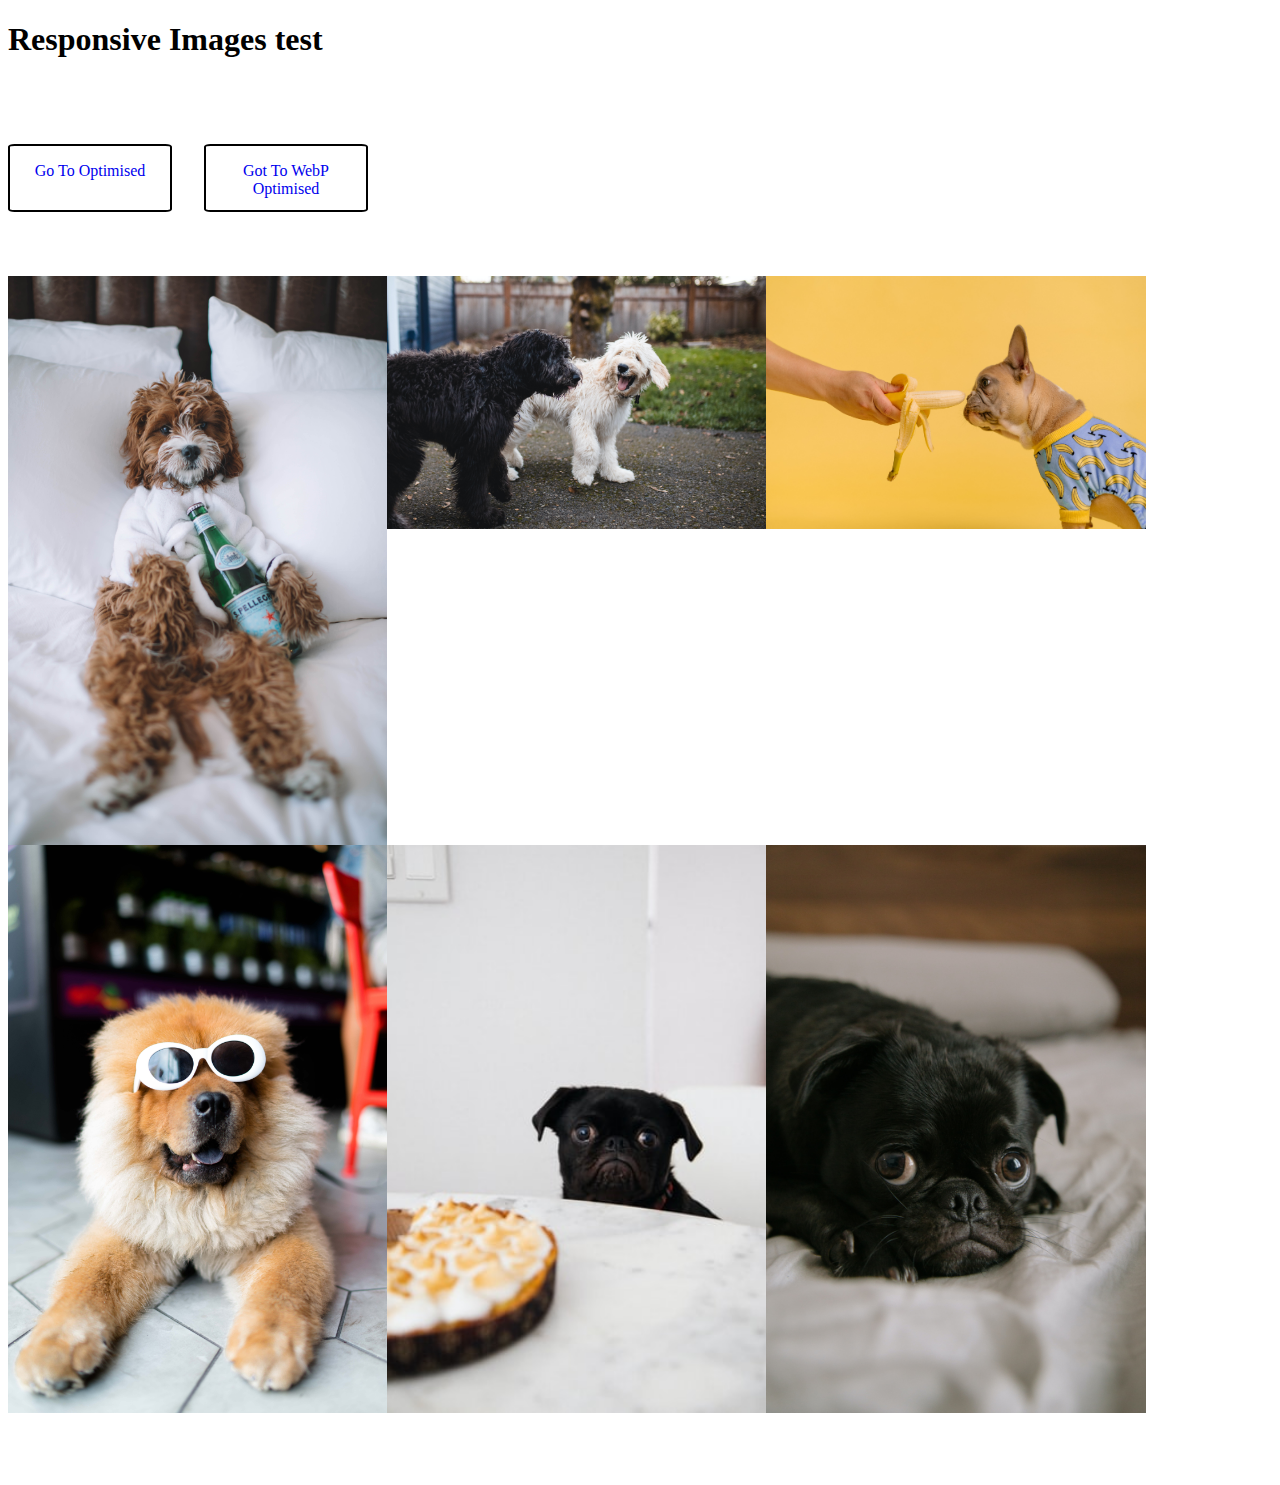
<file: index.html>
<!DOCTYPE html>
<html lang="en">
<head>
    <meta charset="UTF-8">
    <meta name="viewport" content="width=device-width, initial-scale=1.0">
    <!-- <link href="https://stackpath.bootstrapcdn.com/bootstrap/4.4.1/css/bootstrap.min.css" rel="stylesheet" integrity="sha384-Vkoo8x4CGsO3+Hhxv8T/Q5PaXtkKtu6ug5TOeNV6gBiFeWPGFN9MuhOf23Q9Ifjh" crossorigin="anonymous"> -->
    <link rel="stylesheet" href="main.css">
    <title>Document</title>
</head>
<body>
    <div class="container">
        <div class = "Jumbotron">
            <h1>
                Responsive Images test
            </h1>
            <div class="buttons">
                <a class = "link_button" href="optimized.html"> Go To Optimised</a>
                <a class = "link_button" href="only webp.html">  Got To WebP Optimised</a>
            </div>
        </div>
        <div class=" jumbotron wrapper_1">
                <img src="images/sanpel.jpg" alt="dog in suit" />
                <img src="images/banter.jpg" alt="" />
                <img src="images/banana.jpg" alt="" />
                <img src="images/glasses.jpg" alt="Suns Out, Guns Out" />
                <img src="images/food.jpg" alt="Be Strong" />
                <img src="images/loveme.jpg" alt="" />
        </div>
    </div>
</body>
</html>
</file>
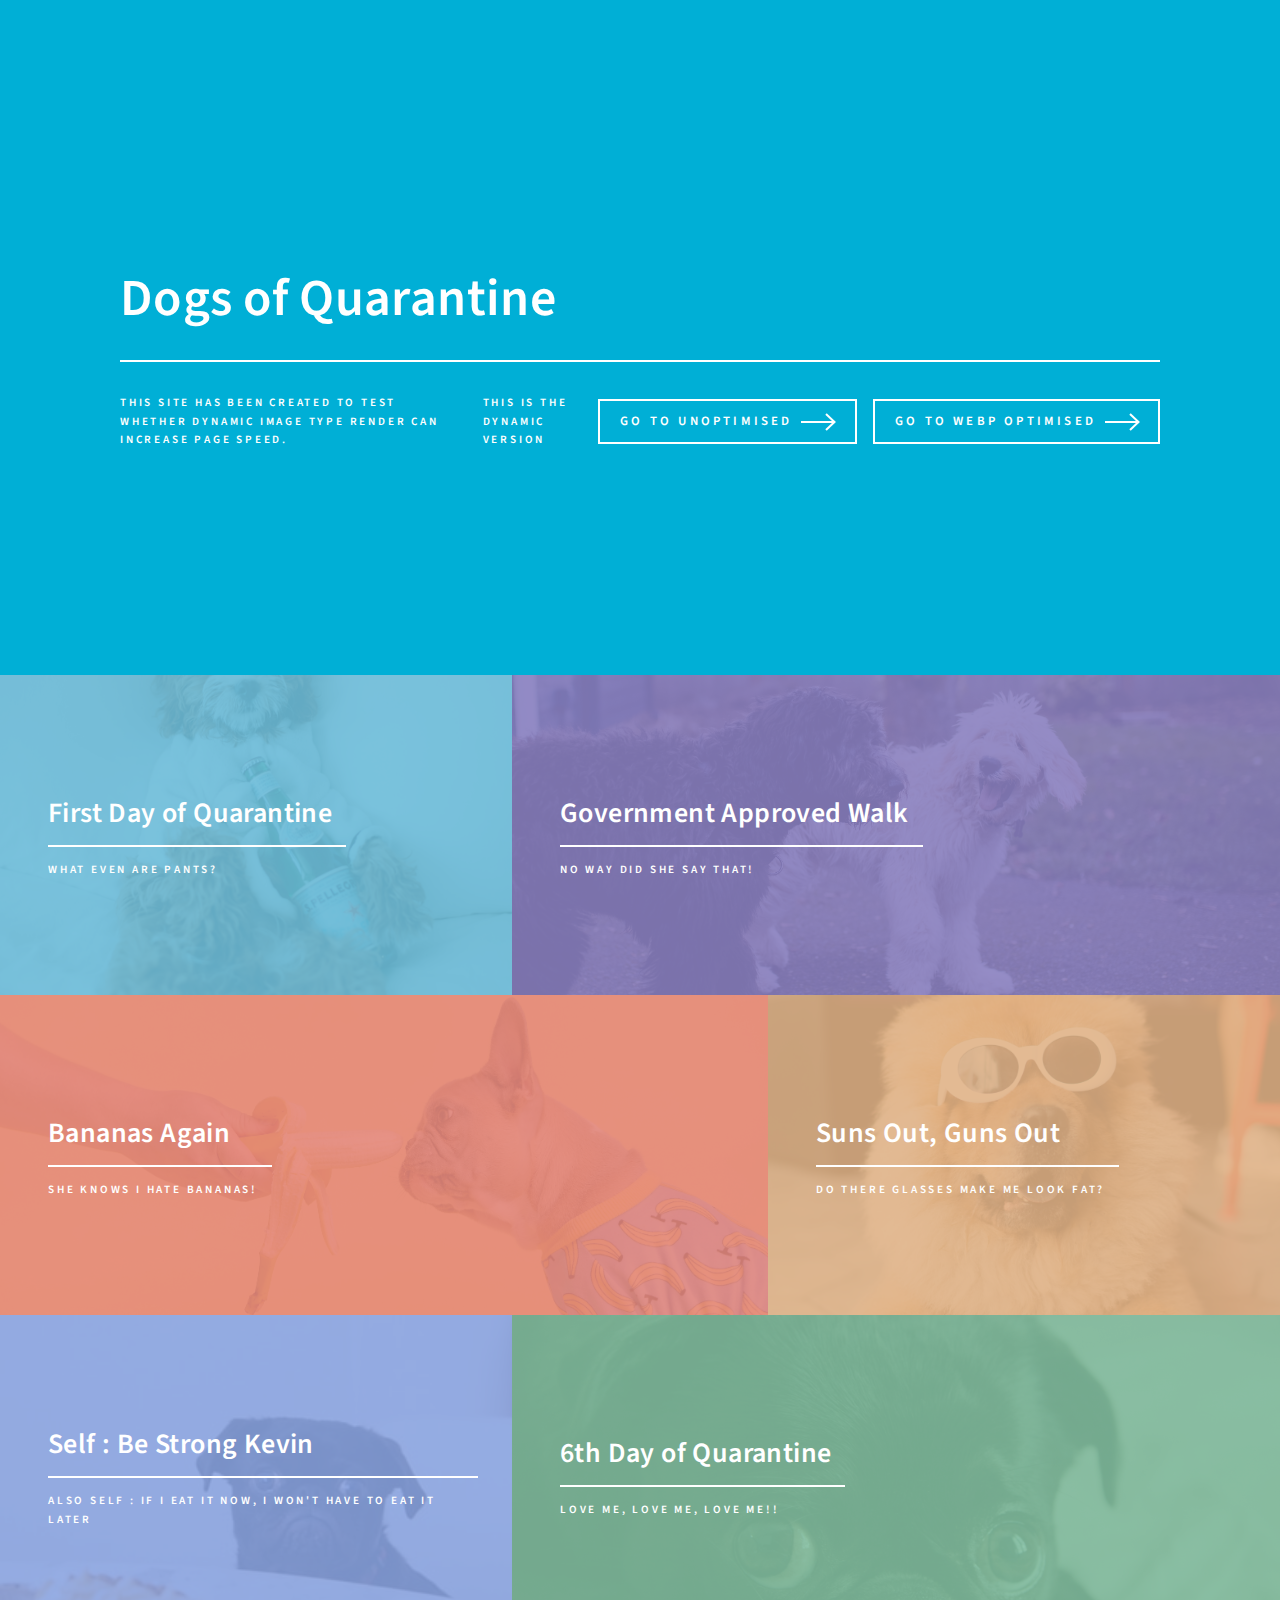
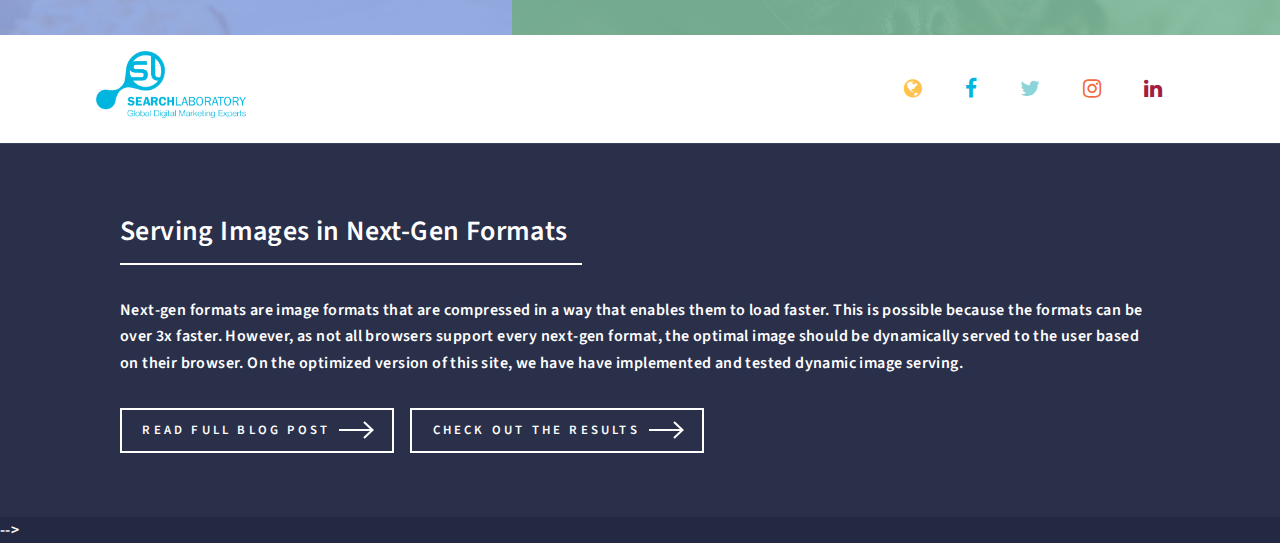
<file: dynamic.html>
<!DOCTYPE HTML>
<html>
	<head lang="en">
		<title>Search Laboratory | Dogs of Quarantine | Unoptimised </title>
		<meta charset="utf-8" />
		<meta name="viewport" content="width=device-width, initial-scale=1, user-scalable=no" />
		<link rel="stylesheet" href="assets/css/main.css" />
		<link rel="stylesheet" href="https://cdnjs.cloudflare.com/ajax/libs/font-awesome/4.7.0/css/font-awesome.min.css">
		<noscript><link rel="stylesheet" href="assets/css/noscript.css" /></noscript>
	</head>

	<body class="is-preload">

		<!-- Wrapper -->
			<div id="wrapper">

				<!-- Banner -->
					<section id="banner" class="major" style="background-color:rgb(0,175,214)">
						<div class="inner">
							<header class="major">
								<h1><strong> Dogs of Quarantine</h1>
							</header>
							<div class="content">
								<p>This site has been created to test whether dynamic image type render can increase
								page speed.</p>
								<p><b>This is the Dynamic version</b></p>
								<ul class="actions">
									<li><a href="index.html" class="button next scrolly">Go to Unoptimised</a></li>
									<li><a href="only webp.html" class="button next scrolly">Go to WebP Optimised</a></li>
								</ul>
							</div>
						</div>
					</section>

				<!-- Main -->
					<div id="main">

						<!-- One -->
							<section id="one" class="tiles">
								<article>
									<span class="image"">
										<picture>
											<source type="image/webp" srcset="images/sanpel.webp" />
											<source type="image/jpg" srcset="images/sanpele.j2k" />
											<source type="image/jpg" srcset="images/sanpel.jxr" />
											<img class="z-depth-1" src="images/sanpel.jpg" alt="MyAlt">
										</picture>
									</span>
									<header class="major">
										<h3><a href="#" class="link">First Day of Quarantine</a></h3>
										<p>What even are pants?</p>
									</header>
								</article>
								<article>
									<span class="image">
										<picture>
											<source type="image/webp" srcset="images/banter.webp" />
											<source type="image/jpg" srcset="images/bantere.j2k" />
											<source type="image/jpg" srcset="images/banter.jxr" />
											<img class="z-depth-1" src="images/banter.jpg" alt="MyAlt">
										</picture>
									</span>
									<header class="major">
										<h3><a href="#" class="link">Government Approved Walk</a></h3>
										<p>No way did she say that!</p>
									</header>
								</article>
								<article>
									<span class="image" >
										<picture>
											<source type="image/webp" srcset="images/banana.webp" />
											<source type="image/jpg" srcset="images/banana.j2k" />
											<source type="image/jpg" srcset="images/banana.jxr" />
											<img class="z-depth-1" src="images/banana.jpg" alt="MyAlt">
										</picture>
									</span>
									<header class="major">
										<h3><a href="#" id="banana" class="link">Bananas Again</a></h3>
										<p>She knows I hate bananas!</p>
									</header>
								</article>
								<article id="center">
									<span class="image">
										<picture>
											<source type="image/webp" srcset="images/glasses.webp" />
											<source type="image/jpg" srcset="images/glassese.j2k" />
											<source type="image/jpg" srcset="images/glasses.jxr" />
											<img class="z-depth-1" src="images/glasses.jpg" alt="MyAlt">
										</picture>
									</span>
									<header class="major">
										<h3><a href="#" class="link">Suns Out, Guns Out</a></h3>
										<p>Do there glasses make me look fat?</p>
									</header>
								</article>
								<article>
									<span class="image">
										<source type="image/webp" srcset="images/food.webp" />
										<source type="image/jpg" srcset="images/foode.j2k" />
										<source type="image/jpg" srcset="images/food.jxr" />
										<img class="z-depth-1" src="images/food.jpg" alt="MyAlt">
									</span>
									<header class="major">
										<h3><a href="#" class="link">Self : Be Strong Kevin</a></h3>
										<p>Also Self : If I eat it now, I won't have to eat it later</p>
									</header>
								</article>
								<article>
									<span class="image">
										<picture>
											<source type="image/webp" srcset="images/loveme.webp" />
											<source type="image/jpg" srcset="images/lovemee.j2k" />
											<source type="image/jpg" srcset="images/loveme.jxr" />
											<img class="z-depth-1" src="images/loveme.jpg" alt="MyAlt">
										</picture>   
									</span>
									<header class="major">
										<h3><a href="#" class="link">6th Day of Quarantine</a></h3>
										<p>Love me, LOVE me, LOVE ME!!</p>
									</header>
								</article>
							</section>
							<section class = "info_section">
									<li>
										<img src="images/sllogo.png" alt="" id="logo">
									</li>
									<div class="social">
										
										<li><a href="https://www.searchlaboratory.com" class="fa fa-globe fa-lg"  style="color: #fec34d;outline:0;border:0"></a></li>
										<li><a href="#" class="fa fa-facebook fa-lg" style="color: #00b6de;outline:0;border:0"></a></li>
										<li><a href="#" class="fa fa-twitter fa-lg"  style="color: #8dd4d9;outline:0;border:0"></a></li>
										<li><a href="#" class="fa fa-instagram fa-lg" style="color: #f26a3b;outline:0;border:0"></a></li>
										<li><a href="#" class="fa fa-linkedin fa-lg" style="color: #a41c41;outline:0;border:0"></a></li>
									</div>
							</section>
						<!-- Two -->
							<section id="two">
								<div class="inner">
									<header class="major">
										<h2>Serving Images in Next-Gen Formats</h2>
									</header>
									<p>
									Next-gen formats are image formats that are compressed in a way that enables them to load faster.
									This is possible because the formats can be over 3x faster.

									However, as not all browsers support every next-gen format, the optimal image should be dynamically served to the user based
									on their browser. On the optimized version of this site, we have have implemented and tested dynamic image serving.
									</p>
									<ul class="actions">
										<li><a href="landing.html" class="button next">Read Full Blog Post</a></li>
										<li><a href="landing.html" class="button next">Check Out The Results</a></li>
									</ul>
								</div>
							</section>
					</div>
		<!-- Scripts -->
			<script src="assets/js/jquery.min.js"></script>
			<script src="assets/js/jquery.scrolly.min.js"></script>
			<script src="assets/js/jquery.scrollex.min.js"></script>
			<script src="assets/js/browser.min.js"></script>
			<script src="assets/js/breakpoints.min.js"></script> -->
<script src="assets/js/util.js"></script>
			<script src="assets/js/main.js"></script>

	</body>
</html>
</file>
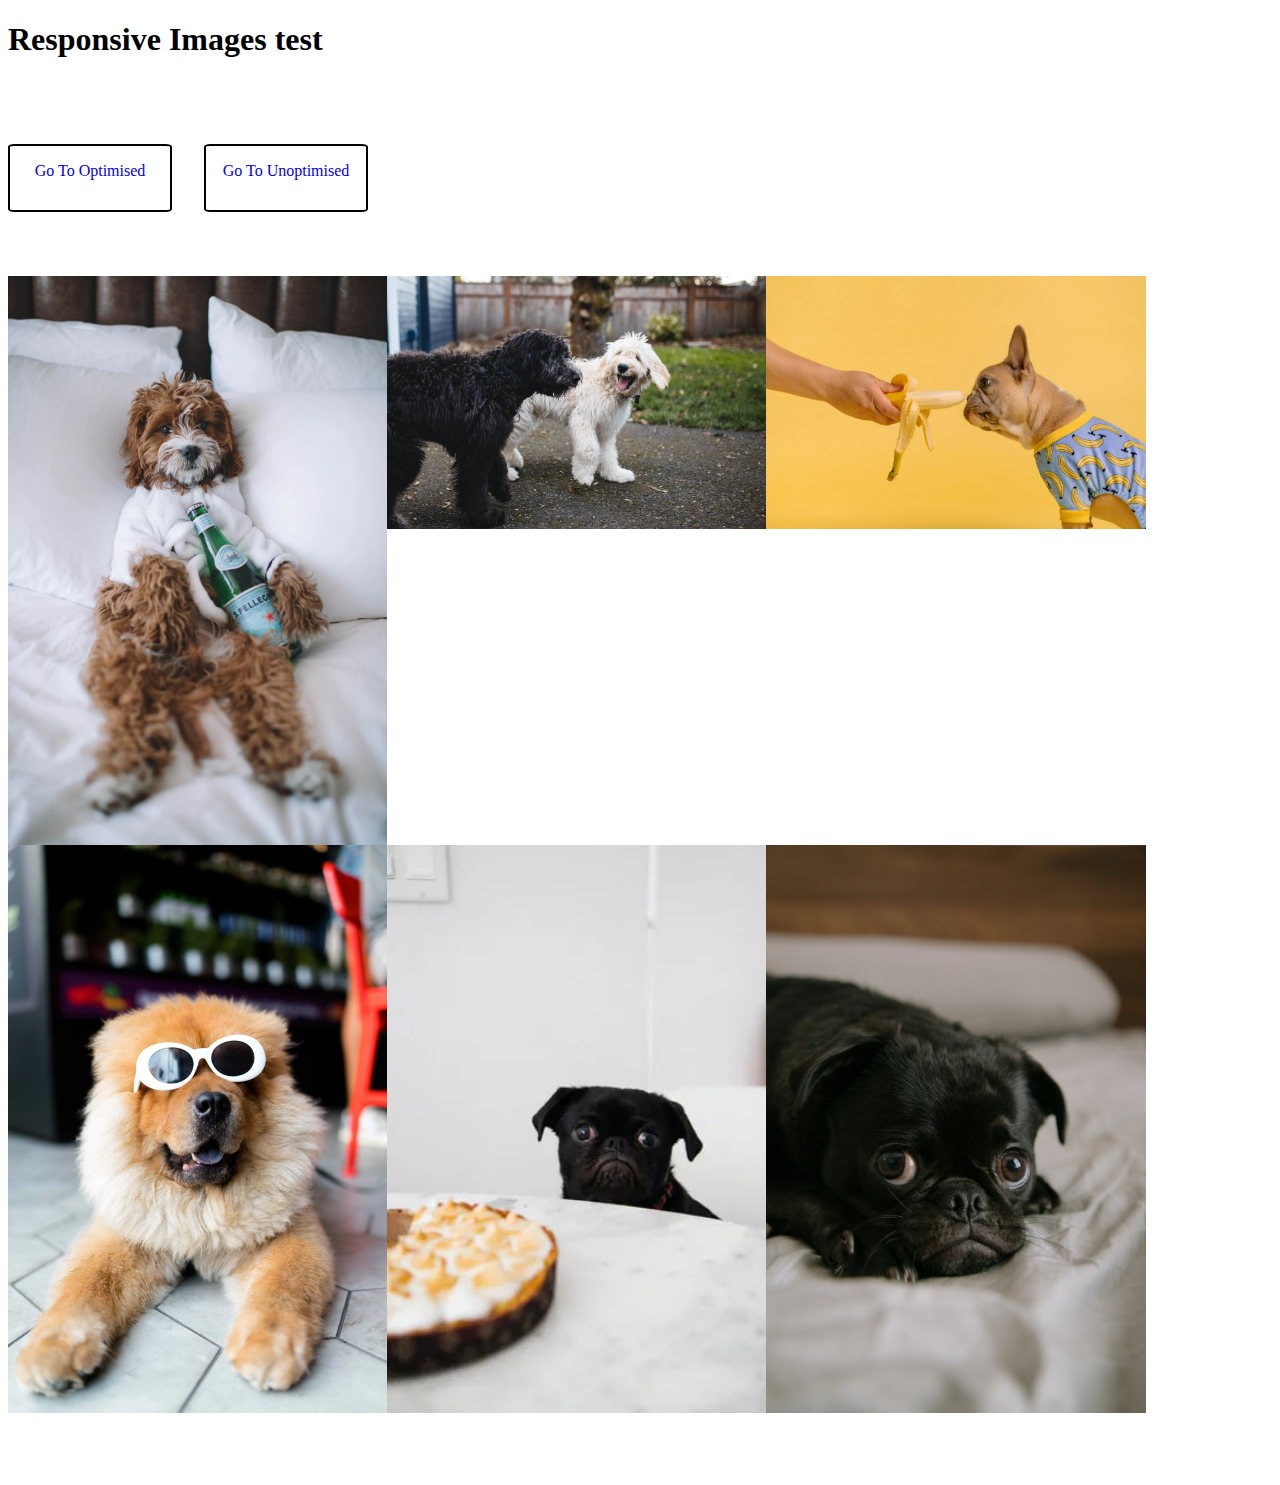
<file: only webp.html>
<!DOCTYPE html>
<html lang="en">
<head>
    <meta charset="UTF-8">
    <meta name="viewport" content="width=device-width, initial-scale=1.0">
    <!-- <link href="https://stackpath.bootstrapcdn.com/bootstrap/4.4.1/css/bootstrap.min.css" rel="stylesheet" integrity="sha384-Vkoo8x4CGsO3+Hhxv8T/Q5PaXtkKtu6ug5TOeNV6gBiFeWPGFN9MuhOf23Q9Ifjh" crossorigin="anonymous"> -->
    <link rel="stylesheet" href="main.css">
    <title>Document</title>
</head>
<body>
    <div class="container">
        <div class = "Jumbotron">
            <h1>
                Responsive Images test
            </h1>
            <div class="buttons">
                <a class = "link_button" href="optimized.html"> Go To Optimised</a>
                <a class = "link_button" href="index.html">  Go To Unoptimised</a>
            </div>
        </div>
        <div class=" jumbotron wrapper_1">
                <img src="images/sanpel.webp" alt="MyAlt" />
                <img src="images/banter.webp" alt="MyAlt" />
                <img src="images/banana.webp" alt="MyAlt" />
                <img src="images/glasses.webp" alt="MyAlt" />
                <img src="images/food.webp" alt="MyAlt" />
                <img src="images/loveme.webp" alt="MyAlt" />
        </div>
    </div>
</body>
</html>
</file>
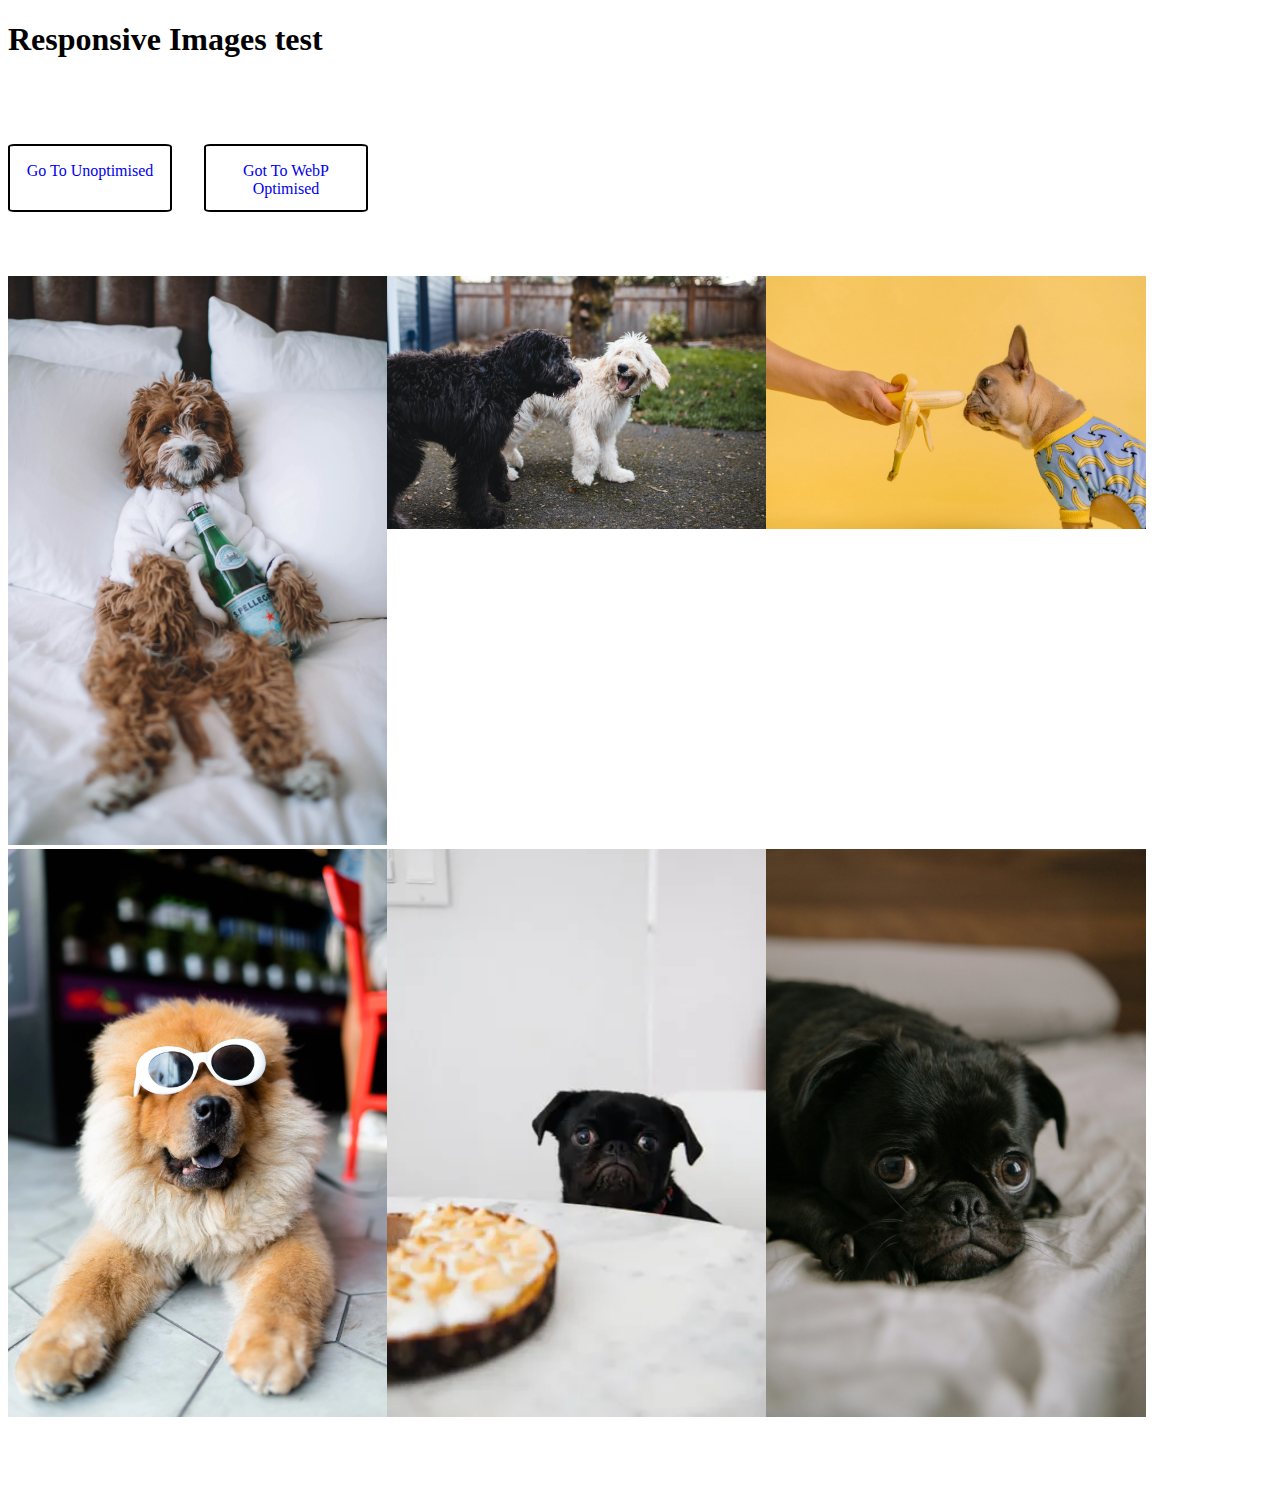
<file: optimized alt.html>
<!DOCTYPE html>
<html lang="en">
<head>
    <meta charset="UTF-8">
    <meta name="viewport" content="width=device-width, initial-scale=1.0">
    <!-- <link href="https://stackpath.bootstrapcdn.com/bootstrap/4.4.1/css/bootstrap.min.css" rel="stylesheet" integrity="sha384-Vkoo8x4CGsO3+Hhxv8T/Q5PaXtkKtu6ug5TOeNV6gBiFeWPGFN9MuhOf23Q9Ifjh" crossorigin="anonymous"> -->
    <link rel="stylesheet" href="main.css">
    <title>Document</title>
</head>
<body>
    <div class="container">
        <div class = "Jumbotron">
            <h1>
                Responsive Images test
            </h1>
            <div class="buttons">
                <a class = "link_button" href="index.html"> Go To Unoptimised</a>
                <a class = "link_button" href="only webp.html">  Got To WebP Optimised</a>
            </div>
        </div>
        <div class=" jumbotron wrapper_1">
            <picture>
                <source type="image/webp" srcset="/images/sanpel.webp" />
                <source type="image/jpg" srcset="/images/sanpele.j2k" />
                <source type="image/jpg" srcset="/images/sanpel.jxr" />
                <img class="z-depth-1" src="/images/sanpel.jpg" alt="MyAlt">
            </picture>
            <picture>
                <source type="image/webp" srcset="/images/banter.webp" />
                <source type="image/jpg" srcset="/images/bantere.j2k" />
                <source type="image/jpg" srcset="/images/banter.jxr" />
                <img class="z-depth-1" src="/images/banter.jpg" alt="MyAlt">
            </picture>
            <picture>
                <source type="image/webp" srcset="/images/banana.webp" />
                <source type="image/jpg" srcset="/images/banana.j2k" />
                <source type="image/jpg" srcset="/images/banana.jxr" />
                <img class="z-depth-1" src="/images/banana.jpg" alt="MyAlt">
            </picture>
            <picture>
                <source type="image/webp" srcset="/images/glasses.webp" />
                <source type="image/jpg" srcset="/images/glassese.j2k" />
                <source type="image/jpg" srcset="/images/glasses.jxr" />
                <img class="z-depth-1" src="/images/glasses.jpg" alt="MyAlt">
            </picture>
            <picture>
                <source type="image/webp" srcset="/images/food.webp" />
                <source type="image/jpg" srcset="/images/foode.j2k" />
                <source type="image/jpg" srcset="/images/food.jxr" />
                <img class="z-depth-1" src="/images/food.jpg" alt="MyAlt">
            </picture>
            <picture>
                <source type="image/webp" srcset="/images/loveme.webp" />
                <source type="image/jpg" srcset="/images/lovemee.j2k" />
                <source type="image/jpg" srcset="/images/loveme.jxr" />
                <img class="z-depth-1" src="/images/loveme.jpg" alt="MyAlt">
            </picture>           
        </div>    
    </div>
</body>
</html>
</file>
<file: main.css>
.wrapper_1{
    display: grid;
    grid-template-columns: 30% 30% 30%;
}
.buttons{
    display: flex;
    text-align: center;
}
.link_button{
    padding: 1em;
    margin-right: 2em;
    border: 2px;
    border-style: solid;
    height: 2em;
    width: 8em;
    border-radius: 4%;
    text-decoration: none;
    vertical-align: middle;
    
    border-color: black;
}


div, h1{
    padding-bottom: 2em;
}

img{
    width: 100%;
}
</file>
<file: assets/css/noscript.css>
/*
	Forty by HTML5 UP
	html5up.net | @ajlkn
	Free for personal and commercial use under the CCA 3.0 license (html5up.net/license)
*/

/* Banner */

	body.is-preload #banner:after {
		opacity: 0.85;
	}

	body.is-preload #banner > .inner {
		-moz-filter: none;
		-webkit-filter: none;
		-ms-filter: none;
		filter: none;
		-moz-transform: none;
		-webkit-transform: none;
		-ms-transform: none;
		transform: none;
		opacity: 1;
	}
</file>
<file: assets/css/main.css>
@import url(fontawesome-all.min.css);
@import url("https://fonts.googleapis.com/css?family=Source+Sans+Pro:300,300italic,600,600italic");

/*
	Forty by HTML5 UP
	html5up.net | @ajlkn
	Free for personal and commercial use under the CCA 3.0 license (html5up.net/license)
*/

html, body, div, span, applet, object,
iframe, h1, h2, h3, h4, h5, h6, p, blockquote,
pre, a, abbr, acronym, address, big, cite,
code, del, dfn, em, img, ins, kbd, q, s, samp,
small, strike, strong, sub, sup, tt, var, b,
u, i, center, dl, dt, dd, ol, ul, li, fieldset,
form, label, legend, table, caption, tbody,
tfoot, thead, tr, th, td, article, aside,
canvas, details, embed, figure, figcaption,
footer, header, hgroup, menu, nav, output, ruby,
section, summary, time, mark, audio, video {
	margin: 0;
	padding: 0;
	border: 0;
	font-size: 100%;
	font: inherit;
	vertical-align: baseline;}

article, aside, details, figcaption, figure,
footer, header, hgroup, menu, nav, section {
	display: block;}

body {
	line-height: 1;
}

ol, ul {
	list-style: none;
}

blockquote, q {
	quotes: none;
}

	blockquote:before, blockquote:after, q:before, q:after {
		content: '';
		content: none;
	}

table {
	border-collapse: collapse;
	border-spacing: 0;
}

body {
	-webkit-text-size-adjust: none;
}

mark {
	background-color: transparent;
	color: inherit;
}

input::-moz-focus-inner {
	border: 0;
	padding: 0;
}

input, select, textarea {
	-moz-appearance: none;
	-webkit-appearance: none;
	-ms-appearance: none;
	appearance: none;
}

/* Basic */

	@-ms-viewport {
		width: device-width;
	}

	body {
		-ms-overflow-style: scrollbar;
	}

	@media screen and (max-width: 480px) {

		html, body {
			min-width: 320px;
		}

	}

	html {
		box-sizing: border-box;
	}

	*, *:before, *:after {
		box-sizing: inherit;
	}

	body {
		background: #242943;
	}

		body.is-preload *, body.is-preload *:before, body.is-preload *:after {
			-moz-animation: none !important;
			-webkit-animation: none !important;
			-ms-animation: none !important;
			animation: none !important;
			-moz-transition: none !important;
			-webkit-transition: none !important;
			-ms-transition: none !important;
			transition: none !important;
		}

/* Type */

	body, input, select, textarea {
		color: #ffffff;
		font-family: "Source Sans Pro", Helvetica, sans-serif;
		font-size: 17pt;
		font-weight: 300;
		letter-spacing: 0.025em;
		line-height: 1.65;
	}

		@media screen and (max-width: 1680px) {

			body, input, select, textarea {
				font-size: 14pt;
			}

		}

		@media screen and (max-width: 1280px) {

			body, input, select, textarea {
				font-size: 12pt;
			}

		}

		@media screen and (max-width: 360px) {

			body, input, select, textarea {
				font-size: 11pt;
			}

		}

	a {
		-moz-transition: color 0.2s ease-in-out, border-bottom-color 0.2s ease-in-out;
		-webkit-transition: color 0.2s ease-in-out, border-bottom-color 0.2s ease-in-out;
		-ms-transition: color 0.2s ease-in-out, border-bottom-color 0.2s ease-in-out;
		transition: color 0.2s ease-in-out, border-bottom-color 0.2s ease-in-out;
		border-bottom: dotted 1px;
		color: inherit;
		text-decoration: none;
	}

		a:hover {
			border-bottom-color: transparent;
			color: #9bf1ff !important;
		}

		a:active {
			color: #53e3fb !important;
		}

	strong, b {
		color: #ffffff;
		font-weight: 600;
	}

	em, i {
		font-style: italic;
	}

	p {
		margin: 0 0 2em 0;
	}

	h1, h2, h3, h4, h5, h6 {
		color: #ffffff;
		font-weight: 600;
		line-height: 1.65;
		margin: 0 0 1em 0;
	}

		h1 a, h2 a, h3 a, h4 a, h5 a, h6 a {
			color: inherit;
			border-bottom: 0;
		}

	h1 {
		font-size: 2.5em;
	}

	h2 {
		font-size: 1.75em;
	}

	h3 {
		font-size: 1.35em;
	}

	h4 {
		font-size: 1.1em;
	}

	h5 {
		font-size: 0.9em;
	}

	h6 {
		font-size: 0.7em;
	}

	@media screen and (max-width: 736px) {

		h1 {
			font-size: 2em;
		}

		h2 {
			font-size: 1.5em;
		}

		h3 {
			font-size: 1.25em;
		}

	}

	sub {
		font-size: 0.8em;
		position: relative;
		top: 0.5em;
	}

	sup {
		font-size: 0.8em;
		position: relative;
		top: -0.5em;
	}

	blockquote {
		border-left: solid 4px rgba(212, 212, 255, 0.1);
		font-style: italic;
		margin: 0 0 2em 0;
		padding: 0.5em 0 0.5em 2em;
	}

	code {
		background: rgba(212, 212, 255, 0.035);
		font-family: "Courier New", monospace;
		font-size: 0.9em;
		margin: 0 0.25em;
		padding: 0.25em 0.65em;
	}

	pre {
		-webkit-overflow-scrolling: touch;
		font-family: "Courier New", monospace;
		font-size: 0.9em;
		margin: 0 0 2em 0;
	}

		pre code {
			display: block;
			line-height: 1.75;
			padding: 1em 1.5em;
			overflow-x: auto;
		}

	hr {
		border: 0;
		border-bottom: solid 1px rgba(212, 212, 255, 0.1);
		margin: 2em 0;
	}

		hr.major {
			margin: 3em 0;
		}

	.align-left {
		text-align: left;
	}

	.align-center {
		text-align: center;
	}

	.align-right {
		text-align: right;
	}

/* Row */

	.row {
		display: flex;
		flex-wrap: wrap;
		box-sizing: border-box;
		align-items: stretch;
	}

		.row > * {
			box-sizing: border-box;
		}

		.row.gtr-uniform > * > :last-child {
			margin-bottom: 0;
		}

		.row.aln-left {
			justify-content: flex-start;
		}

		.row.aln-center {
			justify-content: center;
		}

		.row.aln-right {
			justify-content: flex-end;
		}

		.row.aln-top {
			align-items: flex-start;
		}

		.row.aln-middle {
			align-items: center;
		}

		.row.aln-bottom {
			align-items: flex-end;
		}

		.row > .imp {
			order: -1;
		}

		.row > .col-1 {
			width: 8.33333%;
		}

		.row > .off-1 {
			margin-left: 8.33333%;
		}

		.row > .col-2 {
			width: 16.66667%;
		}

		.row > .off-2 {
			margin-left: 16.66667%;
		}

		.row > .col-3 {
			width: 25%;
		}

		.row > .off-3 {
			margin-left: 25%;
		}

		.row > .col-4 {
			width: 33.33333%;
		}

		.row > .off-4 {
			margin-left: 33.33333%;
		}

		.row > .col-5 {
			width: 41.66667%;
		}

		.row > .off-5 {
			margin-left: 41.66667%;
		}

		.row > .col-6 {
			width: 50%;
		}

		.row > .off-6 {
			margin-left: 50%;
		}

		.row > .col-7 {
			width: 58.33333%;
		}

		.row > .off-7 {
			margin-left: 58.33333%;
		}

		.row > .col-8 {
			width: 66.66667%;
		}

		.row > .off-8 {
			margin-left: 66.66667%;
		}

		.row > .col-9 {
			width: 75%;
		}

		.row > .off-9 {
			margin-left: 75%;
		}

		.row > .col-10 {
			width: 83.33333%;
		}

		.row > .off-10 {
			margin-left: 83.33333%;
		}

		.row > .col-11 {
			width: 91.66667%;
		}

		.row > .off-11 {
			margin-left: 91.66667%;
		}

		.row > .col-12 {
			width: 100%;
		}

		.row > .off-12 {
			margin-left: 100%;
		}

		.row.gtr-0 {
			margin-top: 0;
			margin-left: 0em;
		}

			.row.gtr-0 > * {
				padding: 0 0 0 0em;
			}

			.row.gtr-0.gtr-uniform {
				margin-top: 0em;
			}

				.row.gtr-0.gtr-uniform > * {
					padding-top: 0em;
				}

		.row.gtr-25 {
			margin-top: 0;
			margin-left: -0.5em;
		}

			.row.gtr-25 > * {
				padding: 0 0 0 0.5em;
			}

			.row.gtr-25.gtr-uniform {
				margin-top: -0.5em;
			}

				.row.gtr-25.gtr-uniform > * {
					padding-top: 0.5em;
				}

		.row.gtr-50 {
			margin-top: 0;
			margin-left: -1em;
		}

			.row.gtr-50 > * {
				padding: 0 0 0 1em;
			}

			.row.gtr-50.gtr-uniform {
				margin-top: -1em;
			}

				.row.gtr-50.gtr-uniform > * {
					padding-top: 1em;
				}

		.row {
			margin-top: 0;
			margin-left: -2em;
		}

			.row > * {
				padding: 0 0 0 2em;
			}

			.row.gtr-uniform {
				margin-top: -2em;
			}

				.row.gtr-uniform > * {
					padding-top: 2em;
				}

		.row.gtr-150 {
			margin-top: 0;
			margin-left: -3em;
		}

			.row.gtr-150 > * {
				padding: 0 0 0 3em;
			}

			.row.gtr-150.gtr-uniform {
				margin-top: -3em;
			}

				.row.gtr-150.gtr-uniform > * {
					padding-top: 3em;
				}

		.row.gtr-200 {
			margin-top: 0;
			margin-left: -4em;
		}

			.row.gtr-200 > * {
				padding: 0 0 0 4em;
			}

			.row.gtr-200.gtr-uniform {
				margin-top: -4em;
			}

				.row.gtr-200.gtr-uniform > * {
					padding-top: 4em;
				}

		@media screen and (max-width: 1680px) {

			.row {
				display: flex;
				flex-wrap: wrap;
				box-sizing: border-box;
				align-items: stretch;
			}

				.row > * {
					box-sizing: border-box;
				}

				.row.gtr-uniform > * > :last-child {
					margin-bottom: 0;
				}

				.row.aln-left {
					justify-content: flex-start;
				}

				.row.aln-center {
					justify-content: center;
				}

				.row.aln-right {
					justify-content: flex-end;
				}

				.row.aln-top {
					align-items: flex-start;
				}

				.row.aln-middle {
					align-items: center;
				}

				.row.aln-bottom {
					align-items: flex-end;
				}

				.row > .imp-xlarge {
					order: -1;
				}

				.row > .col-1-xlarge {
					width: 8.33333%;
				}

				.row > .off-1-xlarge {
					margin-left: 8.33333%;
				}

				.row > .col-2-xlarge {
					width: 16.66667%;
				}

				.row > .off-2-xlarge {
					margin-left: 16.66667%;
				}

				.row > .col-3-xlarge {
					width: 25%;
				}

				.row > .off-3-xlarge {
					margin-left: 25%;
				}

				.row > .col-4-xlarge {
					width: 33.33333%;
				}

				.row > .off-4-xlarge {
					margin-left: 33.33333%;
				}

				.row > .col-5-xlarge {
					width: 41.66667%;
				}

				.row > .off-5-xlarge {
					margin-left: 41.66667%;
				}

				.row > .col-6-xlarge {
					width: 50%;
				}

				.row > .off-6-xlarge {
					margin-left: 50%;
				}

				.row > .col-7-xlarge {
					width: 58.33333%;
				}

				.row > .off-7-xlarge {
					margin-left: 58.33333%;
				}

				.row > .col-8-xlarge {
					width: 66.66667%;
				}

				.row > .off-8-xlarge {
					margin-left: 66.66667%;
				}

				.row > .col-9-xlarge {
					width: 75%;
				}

				.row > .off-9-xlarge {
					margin-left: 75%;
				}

				.row > .col-10-xlarge {
					width: 83.33333%;
				}

				.row > .off-10-xlarge {
					margin-left: 83.33333%;
				}

				.row > .col-11-xlarge {
					width: 91.66667%;
				}

				.row > .off-11-xlarge {
					margin-left: 91.66667%;
				}

				.row > .col-12-xlarge {
					width: 100%;
				}

				.row > .off-12-xlarge {
					margin-left: 100%;
				}

				.row.gtr-0 {
					margin-top: 0;
					margin-left: 0em;
				}

					.row.gtr-0 > * {
						padding: 0 0 0 0em;
					}

					.row.gtr-0.gtr-uniform {
						margin-top: 0em;
					}

						.row.gtr-0.gtr-uniform > * {
							padding-top: 0em;
						}

				.row.gtr-25 {
					margin-top: 0;
					margin-left: -0.5em;
				}

					.row.gtr-25 > * {
						padding: 0 0 0 0.5em;
					}

					.row.gtr-25.gtr-uniform {
						margin-top: -0.5em;
					}

						.row.gtr-25.gtr-uniform > * {
							padding-top: 0.5em;
						}

				.row.gtr-50 {
					margin-top: 0;
					margin-left: -1em;
				}

					.row.gtr-50 > * {
						padding: 0 0 0 1em;
					}

					.row.gtr-50.gtr-uniform {
						margin-top: -1em;
					}

						.row.gtr-50.gtr-uniform > * {
							padding-top: 1em;
						}

				.row {
					margin-top: 0;
					margin-left: -2em;
				}

					.row > * {
						padding: 0 0 0 2em;
					}

					.row.gtr-uniform {
						margin-top: -2em;
					}

						.row.gtr-uniform > * {
							padding-top: 2em;
						}

				.row.gtr-150 {
					margin-top: 0;
					margin-left: -3em;
				}

					.row.gtr-150 > * {
						padding: 0 0 0 3em;
					}

					.row.gtr-150.gtr-uniform {
						margin-top: -3em;
					}

						.row.gtr-150.gtr-uniform > * {
							padding-top: 3em;
						}

				.row.gtr-200 {
					margin-top: 0;
					margin-left: -4em;
				}

					.row.gtr-200 > * {
						padding: 0 0 0 4em;
					}

					.row.gtr-200.gtr-uniform {
						margin-top: -4em;
					}

						.row.gtr-200.gtr-uniform > * {
							padding-top: 4em;
						}

		}

		@media screen and (max-width: 1280px) {

			.row {
				display: flex;
				flex-wrap: wrap;
				box-sizing: border-box;
				align-items: stretch;
			}

				.row > * {
					box-sizing: border-box;
				}

				.row.gtr-uniform > * > :last-child {
					margin-bottom: 0;
				}

				.row.aln-left {
					justify-content: flex-start;
				}

				.row.aln-center {
					justify-content: center;
				}

				.row.aln-right {
					justify-content: flex-end;
				}

				.row.aln-top {
					align-items: flex-start;
				}

				.row.aln-middle {
					align-items: center;
				}

				.row.aln-bottom {
					align-items: flex-end;
				}

				.row > .imp-large {
					order: -1;
				}

				.row > .col-1-large {
					width: 8.33333%;
				}

				.row > .off-1-large {
					margin-left: 8.33333%;
				}

				.row > .col-2-large {
					width: 16.66667%;
				}

				.row > .off-2-large {
					margin-left: 16.66667%;
				}

				.row > .col-3-large {
					width: 25%;
				}

				.row > .off-3-large {
					margin-left: 25%;
				}

				.row > .col-4-large {
					width: 33.33333%;
				}

				.row > .off-4-large {
					margin-left: 33.33333%;
				}

				.row > .col-5-large {
					width: 41.66667%;
				}

				.row > .off-5-large {
					margin-left: 41.66667%;
				}

				.row > .col-6-large {
					width: 50%;
				}

				.row > .off-6-large {
					margin-left: 50%;
				}

				.row > .col-7-large {
					width: 58.33333%;
				}

				.row > .off-7-large {
					margin-left: 58.33333%;
				}

				.row > .col-8-large {
					width: 66.66667%;
				}

				.row > .off-8-large {
					margin-left: 66.66667%;
				}

				.row > .col-9-large {
					width: 75%;
				}

				.row > .off-9-large {
					margin-left: 75%;
				}

				.row > .col-10-large {
					width: 83.33333%;
				}

				.row > .off-10-large {
					margin-left: 83.33333%;
				}

				.row > .col-11-large {
					width: 91.66667%;
				}

				.row > .off-11-large {
					margin-left: 91.66667%;
				}

				.row > .col-12-large {
					width: 100%;
				}

				.row > .off-12-large {
					margin-left: 100%;
				}

				.row.gtr-0 {
					margin-top: 0;
					margin-left: 0em;
				}

					.row.gtr-0 > * {
						padding: 0 0 0 0em;
					}

					.row.gtr-0.gtr-uniform {
						margin-top: 0em;
					}

						.row.gtr-0.gtr-uniform > * {
							padding-top: 0em;
						}

				.row.gtr-25 {
					margin-top: 0;
					margin-left: -0.375em;
				}

					.row.gtr-25 > * {
						padding: 0 0 0 0.375em;
					}

					.row.gtr-25.gtr-uniform {
						margin-top: -0.375em;
					}

						.row.gtr-25.gtr-uniform > * {
							padding-top: 0.375em;
						}

				.row.gtr-50 {
					margin-top: 0;
					margin-left: -0.75em;
				}

					.row.gtr-50 > * {
						padding: 0 0 0 0.75em;
					}

					.row.gtr-50.gtr-uniform {
						margin-top: -0.75em;
					}

						.row.gtr-50.gtr-uniform > * {
							padding-top: 0.75em;
						}

				.row {
					margin-top: 0;
					margin-left: -1.5em;
				}

					.row > * {
						padding: 0 0 0 1.5em;
					}

					.row.gtr-uniform {
						margin-top: -1.5em;
					}

						.row.gtr-uniform > * {
							padding-top: 1.5em;
						}

				.row.gtr-150 {
					margin-top: 0;
					margin-left: -2.25em;
				}

					.row.gtr-150 > * {
						padding: 0 0 0 2.25em;
					}

					.row.gtr-150.gtr-uniform {
						margin-top: -2.25em;
					}

						.row.gtr-150.gtr-uniform > * {
							padding-top: 2.25em;
						}

				.row.gtr-200 {
					margin-top: 0;
					margin-left: -3em;
				}

					.row.gtr-200 > * {
						padding: 0 0 0 3em;
					}

					.row.gtr-200.gtr-uniform {
						margin-top: -3em;
					}

						.row.gtr-200.gtr-uniform > * {
							padding-top: 3em;
						}

		}

		@media screen and (max-width: 980px) {

			.row {
				display: flex;
				flex-wrap: wrap;
				box-sizing: border-box;
				align-items: stretch;
			}

				.row > * {
					box-sizing: border-box;
				}

				.row.gtr-uniform > * > :last-child {
					margin-bottom: 0;
				}

				.row.aln-left {
					justify-content: flex-start;
				}

				.row.aln-center {
					justify-content: center;
				}

				.row.aln-right {
					justify-content: flex-end;
				}

				.row.aln-top {
					align-items: flex-start;
				}

				.row.aln-middle {
					align-items: center;
				}

				.row.aln-bottom {
					align-items: flex-end;
				}

				.row > .imp-medium {
					order: -1;
				}

				.row > .col-1-medium {
					width: 8.33333%;
				}

				.row > .off-1-medium {
					margin-left: 8.33333%;
				}

				.row > .col-2-medium {
					width: 16.66667%;
				}

				.row > .off-2-medium {
					margin-left: 16.66667%;
				}

				.row > .col-3-medium {
					width: 25%;
				}

				.row > .off-3-medium {
					margin-left: 25%;
				}

				.row > .col-4-medium {
					width: 33.33333%;
				}

				.row > .off-4-medium {
					margin-left: 33.33333%;
				}

				.row > .col-5-medium {
					width: 41.66667%;
				}

				.row > .off-5-medium {
					margin-left: 41.66667%;
				}

				.row > .col-6-medium {
					width: 50%;
				}

				.row > .off-6-medium {
					margin-left: 50%;
				}

				.row > .col-7-medium {
					width: 58.33333%;
				}

				.row > .off-7-medium {
					margin-left: 58.33333%;
				}

				.row > .col-8-medium {
					width: 66.66667%;
				}

				.row > .off-8-medium {
					margin-left: 66.66667%;
				}

				.row > .col-9-medium {
					width: 75%;
				}

				.row > .off-9-medium {
					margin-left: 75%;
				}

				.row > .col-10-medium {
					width: 83.33333%;
				}

				.row > .off-10-medium {
					margin-left: 83.33333%;
				}

				.row > .col-11-medium {
					width: 91.66667%;
				}

				.row > .off-11-medium {
					margin-left: 91.66667%;
				}

				.row > .col-12-medium {
					width: 100%;
				}

				.row > .off-12-medium {
					margin-left: 100%;
				}

				.row.gtr-0 {
					margin-top: 0;
					margin-left: 0em;
				}

					.row.gtr-0 > * {
						padding: 0 0 0 0em;
					}

					.row.gtr-0.gtr-uniform {
						margin-top: 0em;
					}

						.row.gtr-0.gtr-uniform > * {
							padding-top: 0em;
						}

				.row.gtr-25 {
					margin-top: 0;
					margin-left: -0.375em;
				}

					.row.gtr-25 > * {
						padding: 0 0 0 0.375em;
					}

					.row.gtr-25.gtr-uniform {
						margin-top: -0.375em;
					}

						.row.gtr-25.gtr-uniform > * {
							padding-top: 0.375em;
						}

				.row.gtr-50 {
					margin-top: 0;
					margin-left: -0.75em;
				}

					.row.gtr-50 > * {
						padding: 0 0 0 0.75em;
					}

					.row.gtr-50.gtr-uniform {
						margin-top: -0.75em;
					}

						.row.gtr-50.gtr-uniform > * {
							padding-top: 0.75em;
						}

				.row {
					margin-top: 0;
					margin-left: -1.5em;
				}

					.row > * {
						padding: 0 0 0 1.5em;
					}

					.row.gtr-uniform {
						margin-top: -1.5em;
					}

						.row.gtr-uniform > * {
							padding-top: 1.5em;
						}

				.row.gtr-150 {
					margin-top: 0;
					margin-left: -2.25em;
				}

					.row.gtr-150 > * {
						padding: 0 0 0 2.25em;
					}

					.row.gtr-150.gtr-uniform {
						margin-top: -2.25em;
					}

						.row.gtr-150.gtr-uniform > * {
							padding-top: 2.25em;
						}

				.row.gtr-200 {
					margin-top: 0;
					margin-left: -3em;
				}

					.row.gtr-200 > * {
						padding: 0 0 0 3em;
					}

					.row.gtr-200.gtr-uniform {
						margin-top: -3em;
					}

						.row.gtr-200.gtr-uniform > * {
							padding-top: 3em;
						}

		}

		@media screen and (max-width: 736px) {

			.row {
				display: flex;
				flex-wrap: wrap;
				box-sizing: border-box;
				align-items: stretch;
			}

				.row > * {
					box-sizing: border-box;
				}

				.row.gtr-uniform > * > :last-child {
					margin-bottom: 0;
				}

				.row.aln-left {
					justify-content: flex-start;
				}

				.row.aln-center {
					justify-content: center;
				}

				.row.aln-right {
					justify-content: flex-end;
				}

				.row.aln-top {
					align-items: flex-start;
				}

				.row.aln-middle {
					align-items: center;
				}

				.row.aln-bottom {
					align-items: flex-end;
				}

				.row > .imp-small {
					order: -1;
				}

				.row > .col-1-small {
					width: 8.33333%;
				}

				.row > .off-1-small {
					margin-left: 8.33333%;
				}

				.row > .col-2-small {
					width: 16.66667%;
				}

				.row > .off-2-small {
					margin-left: 16.66667%;
				}

				.row > .col-3-small {
					width: 25%;
				}

				.row > .off-3-small {
					margin-left: 25%;
				}

				.row > .col-4-small {
					width: 33.33333%;
				}

				.row > .off-4-small {
					margin-left: 33.33333%;
				}

				.row > .col-5-small {
					width: 41.66667%;
				}

				.row > .off-5-small {
					margin-left: 41.66667%;
				}

				.row > .col-6-small {
					width: 50%;
				}

				.row > .off-6-small {
					margin-left: 50%;
				}

				.row > .col-7-small {
					width: 58.33333%;
				}

				.row > .off-7-small {
					margin-left: 58.33333%;
				}

				.row > .col-8-small {
					width: 66.66667%;
				}

				.row > .off-8-small {
					margin-left: 66.66667%;
				}

				.row > .col-9-small {
					width: 75%;
				}

				.row > .off-9-small {
					margin-left: 75%;
				}

				.row > .col-10-small {
					width: 83.33333%;
				}

				.row > .off-10-small {
					margin-left: 83.33333%;
				}

				.row > .col-11-small {
					width: 91.66667%;
				}

				.row > .off-11-small {
					margin-left: 91.66667%;
				}

				.row > .col-12-small {
					width: 100%;
				}

				.row > .off-12-small {
					margin-left: 100%;
				}

				.row.gtr-0 {
					margin-top: 0;
					margin-left: 0em;
				}

					.row.gtr-0 > * {
						padding: 0 0 0 0em;
					}

					.row.gtr-0.gtr-uniform {
						margin-top: 0em;
					}

						.row.gtr-0.gtr-uniform > * {
							padding-top: 0em;
						}

				.row.gtr-25 {
					margin-top: 0;
					margin-left: -0.3125em;
				}

					.row.gtr-25 > * {
						padding: 0 0 0 0.3125em;
					}

					.row.gtr-25.gtr-uniform {
						margin-top: -0.3125em;
					}

						.row.gtr-25.gtr-uniform > * {
							padding-top: 0.3125em;
						}

				.row.gtr-50 {
					margin-top: 0;
					margin-left: -0.625em;
				}

					.row.gtr-50 > * {
						padding: 0 0 0 0.625em;
					}

					.row.gtr-50.gtr-uniform {
						margin-top: -0.625em;
					}

						.row.gtr-50.gtr-uniform > * {
							padding-top: 0.625em;
						}

				.row {
					margin-top: 0;
					margin-left: -1.25em;
				}

					.row > * {
						padding: 0 0 0 1.25em;
					}

					.row.gtr-uniform {
						margin-top: -1.25em;
					}

						.row.gtr-uniform > * {
							padding-top: 1.25em;
						}

				.row.gtr-150 {
					margin-top: 0;
					margin-left: -1.875em;
				}

					.row.gtr-150 > * {
						padding: 0 0 0 1.875em;
					}

					.row.gtr-150.gtr-uniform {
						margin-top: -1.875em;
					}

						.row.gtr-150.gtr-uniform > * {
							padding-top: 1.875em;
						}

				.row.gtr-200 {
					margin-top: 0;
					margin-left: -2.5em;
				}

					.row.gtr-200 > * {
						padding: 0 0 0 2.5em;
					}

					.row.gtr-200.gtr-uniform {
						margin-top: -2.5em;
					}

						.row.gtr-200.gtr-uniform > * {
							padding-top: 2.5em;
						}

		}

		@media screen and (max-width: 480px) {

			.row {
				display: flex;
				flex-wrap: wrap;
				box-sizing: border-box;
				align-items: stretch;
			}

				.row > * {
					box-sizing: border-box;
				}

				.row.gtr-uniform > * > :last-child {
					margin-bottom: 0;
				}

				.row.aln-left {
					justify-content: flex-start;
				}

				.row.aln-center {
					justify-content: center;
				}

				.row.aln-right {
					justify-content: flex-end;
				}

				.row.aln-top {
					align-items: flex-start;
				}

				.row.aln-middle {
					align-items: center;
				}

				.row.aln-bottom {
					align-items: flex-end;
				}

				.row > .imp-xsmall {
					order: -1;
				}

				.row > .col-1-xsmall {
					width: 8.33333%;
				}

				.row > .off-1-xsmall {
					margin-left: 8.33333%;
				}

				.row > .col-2-xsmall {
					width: 16.66667%;
				}

				.row > .off-2-xsmall {
					margin-left: 16.66667%;
				}

				.row > .col-3-xsmall {
					width: 25%;
				}

				.row > .off-3-xsmall {
					margin-left: 25%;
				}

				.row > .col-4-xsmall {
					width: 33.33333%;
				}

				.row > .off-4-xsmall {
					margin-left: 33.33333%;
				}

				.row > .col-5-xsmall {
					width: 41.66667%;
				}

				.row > .off-5-xsmall {
					margin-left: 41.66667%;
				}

				.row > .col-6-xsmall {
					width: 50%;
				}

				.row > .off-6-xsmall {
					margin-left: 50%;
				}

				.row > .col-7-xsmall {
					width: 58.33333%;
				}

				.row > .off-7-xsmall {
					margin-left: 58.33333%;
				}

				.row > .col-8-xsmall {
					width: 66.66667%;
				}

				.row > .off-8-xsmall {
					margin-left: 66.66667%;
				}

				.row > .col-9-xsmall {
					width: 75%;
				}

				.row > .off-9-xsmall {
					margin-left: 75%;
				}

				.row > .col-10-xsmall {
					width: 83.33333%;
				}

				.row > .off-10-xsmall {
					margin-left: 83.33333%;
				}

				.row > .col-11-xsmall {
					width: 91.66667%;
				}

				.row > .off-11-xsmall {
					margin-left: 91.66667%;
				}

				.row > .col-12-xsmall {
					width: 100%;
				}

				.row > .off-12-xsmall {
					margin-left: 100%;
				}

				.row.gtr-0 {
					margin-top: 0;
					margin-left: 0em;
				}

					.row.gtr-0 > * {
						padding: 0 0 0 0em;
					}

					.row.gtr-0.gtr-uniform {
						margin-top: 0em;
					}

						.row.gtr-0.gtr-uniform > * {
							padding-top: 0em;
						}

				.row.gtr-25 {
					margin-top: 0;
					margin-left: -0.3125em;
				}

					.row.gtr-25 > * {
						padding: 0 0 0 0.3125em;
					}

					.row.gtr-25.gtr-uniform {
						margin-top: -0.3125em;
					}

						.row.gtr-25.gtr-uniform > * {
							padding-top: 0.3125em;
						}

				.row.gtr-50 {
					margin-top: 0;
					margin-left: -0.625em;
				}

					.row.gtr-50 > * {
						padding: 0 0 0 0.625em;
					}

					.row.gtr-50.gtr-uniform {
						margin-top: -0.625em;
					}

						.row.gtr-50.gtr-uniform > * {
							padding-top: 0.625em;
						}

				.row {
					margin-top: 0;
					margin-left: -1.25em;
				}

					.row > * {
						padding: 0 0 0 1.25em;
					}

					.row.gtr-uniform {
						margin-top: -1.25em;
					}

						.row.gtr-uniform > * {
							padding-top: 1.25em;
						}

				.row.gtr-150 {
					margin-top: 0;
					margin-left: -1.875em;
				}

					.row.gtr-150 > * {
						padding: 0 0 0 1.875em;
					}

					.row.gtr-150.gtr-uniform {
						margin-top: -1.875em;
					}

						.row.gtr-150.gtr-uniform > * {
							padding-top: 1.875em;
						}

				.row.gtr-200 {
					margin-top: 0;
					margin-left: -2.5em;
				}

					.row.gtr-200 > * {
						padding: 0 0 0 2.5em;
					}

					.row.gtr-200.gtr-uniform {
						margin-top: -2.5em;
					}

						.row.gtr-200.gtr-uniform > * {
							padding-top: 2.5em;
						}

		}

/* Section/Article */

	section.special, article.special {
		text-align: center;
	}

	header.major {
		width: -moz-max-content;
		width: -webkit-max-content;
		width: -ms-max-content;
		width: max-content;
		margin-bottom: 2em;
	}

		header.major > :first-child {
			margin-bottom: 0;
			width: calc(100% + 0.5em);
		}

			header.major > :first-child:after {
				content: '';
				background-color: #ffffff;
				display: block;
				height: 2px;
				margin: 0.325em 0 0.5em 0;
				width: 100%;
			}

		header.major > p {
			font-size: 0.7em;
			font-weight: 600;
			letter-spacing: 0.25em;
			margin-bottom: 0;
			text-transform: uppercase;
		}

		body.is-ie header.major > :first-child:after {
			max-width: 9em;
		}

		body.is-ie header.major > h1:after {
			max-width: 100% !important;
		}

	@media screen and (max-width: 736px) {

		header.major > p br {
			display: none;
		}

	}

/* Form */

	form {
		margin: 0 0 2em 0;
	}

		form > :last-child {
			margin-bottom: 0;
		}

		form > .fields {
			display: -moz-flex;
			display: -webkit-flex;
			display: -ms-flex;
			display: flex;
			-moz-flex-wrap: wrap;
			-webkit-flex-wrap: wrap;
			-ms-flex-wrap: wrap;
			flex-wrap: wrap;
			width: calc(100% + 3em);
			margin: -1.5em 0 2em -1.5em;
		}

			form > .fields > .field {
				-moz-flex-grow: 0;
				-webkit-flex-grow: 0;
				-ms-flex-grow: 0;
				flex-grow: 0;
				-moz-flex-shrink: 0;
				-webkit-flex-shrink: 0;
				-ms-flex-shrink: 0;
				flex-shrink: 0;
				padding: 1.5em 0 0 1.5em;
				width: calc(100% - 1.5em);
			}

				form > .fields > .field.half {
					width: calc(50% - 0.75em);
				}

				form > .fields > .field.third {
					width: calc(100%/3 - 0.5em);
				}

				form > .fields > .field.quarter {
					width: calc(25% - 0.375em);
				}

		@media screen and (max-width: 480px) {

			form > .fields {
				width: calc(100% + 3em);
				margin: -1.5em 0 2em -1.5em;
			}

				form > .fields > .field {
					padding: 1.5em 0 0 1.5em;
					width: calc(100% - 1.5em);
				}

					form > .fields > .field.half {
						width: calc(100% - 1.5em);
					}

					form > .fields > .field.third {
						width: calc(100% - 1.5em);
					}

					form > .fields > .field.quarter {
						width: calc(100% - 1.5em);
					}

		}

	label {
		color: #ffffff;
		display: block;
		font-size: 0.8em;
		font-weight: 600;
		letter-spacing: 0.25em;
		margin: 0 0 1em 0;
		text-transform: uppercase;
	}

	input[type="text"],
	input[type="password"],
	input[type="email"],
	input[type="tel"],
	input[type="search"],
	input[type="url"],
	select,
	textarea {
		-moz-appearance: none;
		-webkit-appearance: none;
		-ms-appearance: none;
		appearance: none;
		background: rgba(212, 212, 255, 0.035);
		border: none;
		border-radius: 0;
		color: inherit;
		display: block;
		outline: 0;
		padding: 0 1em;
		text-decoration: none;
		width: 100%;
	}

		input[type="text"]:invalid,
		input[type="password"]:invalid,
		input[type="email"]:invalid,
		input[type="tel"]:invalid,
		input[type="search"]:invalid,
		input[type="url"]:invalid,
		select:invalid,
		textarea:invalid {
			box-shadow: none;
		}

		input[type="text"]:focus,
		input[type="password"]:focus,
		input[type="email"]:focus,
		input[type="tel"]:focus,
		input[type="search"]:focus,
		input[type="url"]:focus,
		select:focus,
		textarea:focus {
			border-color: #9bf1ff;
			box-shadow: 0 0 0 2px #9bf1ff;
		}

	select {
		background-image: url("data:image/svg+xml;charset=utf8,%3Csvg xmlns='http://www.w3.org/2000/svg' width='40' height='40' preserveAspectRatio='none' viewBox='0 0 40 40'%3E%3Cpath d='M9.4,12.3l10.4,10.4l10.4-10.4c0.2-0.2,0.5-0.4,0.9-0.4c0.3,0,0.6,0.1,0.9,0.4l3.3,3.3c0.2,0.2,0.4,0.5,0.4,0.9 c0,0.4-0.1,0.6-0.4,0.9L20.7,31.9c-0.2,0.2-0.5,0.4-0.9,0.4c-0.3,0-0.6-0.1-0.9-0.4L4.3,17.3c-0.2-0.2-0.4-0.5-0.4-0.9 c0-0.4,0.1-0.6,0.4-0.9l3.3-3.3c0.2-0.2,0.5-0.4,0.9-0.4S9.1,12.1,9.4,12.3z' fill='rgba(212, 212, 255, 0.1)' /%3E%3C/svg%3E");
		background-size: 1.25rem;
		background-repeat: no-repeat;
		background-position: calc(100% - 1rem) center;
		height: 2.75em;
		padding-right: 2.75em;
		text-overflow: ellipsis;
	}

		select option {
			color: #ffffff;
			background: #242943;
		}

		select:focus::-ms-value {
			background-color: transparent;
		}

		select::-ms-expand {
			display: none;
		}

	input[type="text"],
	input[type="password"],
	input[type="email"],
	input[type="tel"],
	input[type="search"],
	input[type="url"],
	select {
		height: 2.75em;
	}

	textarea {
		padding: 0.75em 1em;
	}

	input[type="checkbox"],
	input[type="radio"] {
		-moz-appearance: none;
		-webkit-appearance: none;
		-ms-appearance: none;
		appearance: none;
		display: block;
		float: left;
		margin-right: -2em;
		opacity: 0;
		width: 1em;
		z-index: -1;
	}

		input[type="checkbox"] + label,
		input[type="radio"] + label {
			text-decoration: none;
			color: #ffffff;
			cursor: pointer;
			display: inline-block;
			font-weight: 300;
			padding-left: 2.65em;
			padding-right: 0.75em;
			position: relative;
		}

			input[type="checkbox"] + label:before,
			input[type="radio"] + label:before {
				-moz-osx-font-smoothing: grayscale;
				-webkit-font-smoothing: antialiased;
				display: inline-block;
				font-style: normal;
				font-variant: normal;
				text-rendering: auto;
				line-height: 1;
				text-transform: none !important;
				font-family: 'Font Awesome 5 Free';
				font-weight: 900;
			}

			input[type="checkbox"] + label:before,
			input[type="radio"] + label:before {
				background: rgba(212, 212, 255, 0.035);
				content: '';
				display: inline-block;
				font-size: 0.8em;
				height: 2.0625em;
				left: 0;
				letter-spacing: 0;
				line-height: 2.0625em;
				position: absolute;
				text-align: center;
				top: 0;
				width: 2.0625em;
			}

		input[type="checkbox"]:checked + label:before,
		input[type="radio"]:checked + label:before {
			background: #ffffff;
			border-color: #9bf1ff;
			content: '\f00c';
			color: #242943;
		}

		input[type="checkbox"]:focus + label:before,
		input[type="radio"]:focus + label:before {
			box-shadow: 0 0 0 2px #9bf1ff;
		}

	input[type="radio"] + label:before {
		border-radius: 100%;
	}

	::-webkit-input-placeholder {
		color: rgba(244, 244, 255, 0.2) !important;
		opacity: 1.0;
	}

	:-moz-placeholder {
		color: rgba(244, 244, 255, 0.2) !important;
		opacity: 1.0;
	}

	::-moz-placeholder {
		color: rgba(244, 244, 255, 0.2) !important;
		opacity: 1.0;
	}

	:-ms-input-placeholder {
		color: rgba(244, 244, 255, 0.2) !important;
		opacity: 1.0;
	}

/* Box */

	.box {
		border: solid 1px rgba(212, 212, 255, 0.1);
		margin-bottom: 2em;
		padding: 1.5em;
	}

		.box > :last-child,
		.box > :last-child > :last-child,
		.box > :last-child > :last-child > :last-child {
			margin-bottom: 0;
		}

		.box.alt {
			border: 0;
			border-radius: 0;
			padding: 0;
		}

/* Icon */

	.icon {
		text-decoration: none;
		border-bottom: none;
		position: relative;
	}

		.icon:before {
			-moz-osx-font-smoothing: grayscale;
			-webkit-font-smoothing: antialiased;
			display: inline-block;
			font-style: normal;
			font-variant: normal;
			text-rendering: auto;
			line-height: 1;
			text-transform: none !important;
			font-family: 'Font Awesome 5 Free';
			font-weight: 400;
		}

		.icon > .label {
			display: none;
		}

		.icon:before {
			line-height: inherit;
		}

		.icon.solid:before {
			font-weight: 900;
		}

		.icon.brands:before {
			font-family: 'Font Awesome 5 Brands';
		}

		.icon.alt:before {
			background-color: #ffffff;
			border-radius: 100%;
			color: #242943;
			display: inline-block;
			height: 2em;
			line-height: 2em;
			text-align: center;
			width: 2em;
		}

	a.icon.alt:before {
		-moz-transition: background-color 0.2s ease-in-out;
		-webkit-transition: background-color 0.2s ease-in-out;
		-ms-transition: background-color 0.2s ease-in-out;
		transition: background-color 0.2s ease-in-out;
	}

	a.icon.alt:hover:before {
		background-color: #6fc3df;
	}

	a.icon.alt:active:before {
		background-color: #37a6cb;
	}

/* Image */

	.image {
		border: 0;
		display: inline-block;
		position: relative;
	}

		.image img {
			display: block;
		}

		.image.left, .image.right {
			max-width: 30%;
		}

			.image.left img, .image.right img {
				width: 100%;
			}

		.image.left {
			float: left;
			margin: 0 1.5em 1.25em 0;
			top: 0.25em;
		}

		.image.right {
			float: right;
			margin: 0 0 1.25em 1.5em;
			top: 0.25em;
		}

		.image.fit {
			display: block;
			margin: 0 0 2em 0;
			width: 100%;
		}

			.image.fit img {
				width: 100%;
			}

		.image.main {
			display: block;
			margin: 2.5em 0;
			width: 100%;
		}

			.image.main img {
				width: 100%;
			}

			@media screen and (max-width: 736px) {

				.image.main {
					margin: 1.5em 0;
				}

			}

/* List */

	ol {
		list-style: decimal;
		margin: 0 0 2em 0;
		padding-left: 1.25em;
	}

		ol li {
			padding-left: 0.25em;
		}

	ul {
		list-style: disc;
		margin: 0 0 2em 0;
		padding-left: 1em;
	}

		ul li {
			padding-left: 0.5em;
		}

		ul.alt {
			list-style: none;
			padding-left: 0;
		}

			ul.alt li {
				border-top: solid 1px rgba(212, 212, 255, 0.1);
				padding: 0.5em 0;
			}

				ul.alt li:first-child {
					border-top: 0;
					padding-top: 0;
				}

	dl {
		margin: 0 0 2em 0;
	}

		dl dt {
			display: block;
			font-weight: 600;
			margin: 0 0 1em 0;
		}

		dl dd {
			margin-left: 2em;
		}

/* Actions */

	ul.actions {
		display: -moz-flex;
		display: -webkit-flex;
		display: -ms-flex;
		display: flex;
		cursor: default;
		list-style: none;
		margin-left: -1em;
		padding-left: 0;
	}

		ul.actions li {
			padding: 0 0 0 1em;
			vertical-align: middle;
		}

		ul.actions.special {
			-moz-justify-content: center;
			-webkit-justify-content: center;
			-ms-justify-content: center;
			justify-content: center;
			width: 100%;
			margin-left: 0;
		}

			ul.actions.special li:first-child {
				padding-left: 0;
			}

		ul.actions.stacked {
			-moz-flex-direction: column;
			-webkit-flex-direction: column;
			-ms-flex-direction: column;
			flex-direction: column;
			margin-left: 0;
		}

			ul.actions.stacked li {
				padding: 1.3em 0 0 0;
			}

				ul.actions.stacked li:first-child {
					padding-top: 0;
				}

		ul.actions.fit {
			width: calc(100% + 1em);
		}

			ul.actions.fit li {
				-moz-flex-grow: 1;
				-webkit-flex-grow: 1;
				-ms-flex-grow: 1;
				flex-grow: 1;
				-moz-flex-shrink: 1;
				-webkit-flex-shrink: 1;
				-ms-flex-shrink: 1;
				flex-shrink: 1;
				width: 100%;
			}

				ul.actions.fit li > * {
					width: 100%;
				}

			ul.actions.fit.stacked {
				width: 100%;
			}

/* Icons */

	ul.icons {
		cursor: default;
		list-style: none;
		padding-left: 0;
	}

		ul.icons li {
			display: inline-block;
			padding: 0 1em 0 0;
		}

			ul.icons li:last-child {
				padding-right: 0;
			}

		@media screen and (max-width: 736px) {

			ul.icons li {
				padding: 0 0.75em 0 0;
			}

		}

/* Pagination */

	ul.pagination {
		cursor: default;
		list-style: none;
		padding-left: 0;
	}

		ul.pagination li {
			display: inline-block;
			padding-left: 0;
			vertical-align: middle;
		}

			ul.pagination li > .page {
				-moz-transition: background-color 0.2s ease-in-out, color 0.2s ease-in-out;
				-webkit-transition: background-color 0.2s ease-in-out, color 0.2s ease-in-out;
				-ms-transition: background-color 0.2s ease-in-out, color 0.2s ease-in-out;
				transition: background-color 0.2s ease-in-out, color 0.2s ease-in-out;
				border-bottom: 0;
				display: inline-block;
				font-size: 0.8em;
				font-weight: 600;
				height: 1.5em;
				line-height: 1.5em;
				margin: 0 0.125em;
				min-width: 1.5em;
				padding: 0 0.5em;
				text-align: center;
			}

				ul.pagination li > .page.active {
					background-color: #ffffff;
					color: #242943;
				}

					ul.pagination li > .page.active:hover {
						background-color: #9bf1ff;
						color: #242943 !important;
					}

					ul.pagination li > .page.active:active {
						background-color: #53e3fb;
					}

			ul.pagination li:first-child {
				padding-right: 0.75em;
			}

			ul.pagination li:last-child {
				padding-left: 0.75em;
			}

		@media screen and (max-width: 480px) {

			ul.pagination li:nth-child(n+2):nth-last-child(n+2) {
				display: none;
			}

			ul.pagination li:first-child {
				padding-right: 0;
			}

		}

/* Table */

	.table-wrapper {
		-webkit-overflow-scrolling: touch;
		overflow-x: auto;
	}

	table {
		margin: 0 0 2em 0;
		width: 100%;
	}

		table tbody tr {
			border: solid 1px rgba(212, 212, 255, 0.1);
			border-left: 0;
			border-right: 0;
		}

			table tbody tr:nth-child(2n + 1) {
				background-color: rgba(212, 212, 255, 0.035);
			}

		table td {
			padding: 0.75em 0.75em;
		}

		table th {
			color: #ffffff;
			font-size: 0.9em;
			font-weight: 600;
			padding: 0 0.75em 0.75em 0.75em;
			text-align: left;
		}

		table thead {
			border-bottom: solid 2px rgba(212, 212, 255, 0.1);
		}

		table tfoot {
			border-top: solid 2px rgba(212, 212, 255, 0.1);
		}

		table.alt {
			border-collapse: separate;
		}

			table.alt tbody tr td {
				border: solid 1px rgba(212, 212, 255, 0.1);
				border-left-width: 0;
				border-top-width: 0;
			}

				table.alt tbody tr td:first-child {
					border-left-width: 1px;
				}

			table.alt tbody tr:first-child td {
				border-top-width: 1px;
			}

			table.alt thead {
				border-bottom: 0;
			}

			table.alt tfoot {
				border-top: 0;
			}

/* Button */

	input[type="submit"],
	input[type="reset"],
	input[type="button"],
	button,
	.button {
		-moz-appearance: none;
		-webkit-appearance: none;
		-ms-appearance: none;
		appearance: none;
		-moz-transition: background-color 0.2s ease-in-out, box-shadow 0.2s ease-in-out, color 0.2s ease-in-out;
		-webkit-transition: background-color 0.2s ease-in-out, box-shadow 0.2s ease-in-out, color 0.2s ease-in-out;
		-ms-transition: background-color 0.2s ease-in-out, box-shadow 0.2s ease-in-out, color 0.2s ease-in-out;
		transition: background-color 0.2s ease-in-out, box-shadow 0.2s ease-in-out, color 0.2s ease-in-out;
		background-color: transparent;
		border: 0;
		border-radius: 0;
		box-shadow: inset 0 0 0 2px #ffffff;
		color: #ffffff;
		cursor: pointer;
		display: inline-block;
		font-size: 0.8em;
		font-weight: 600;
		height: 3.5em;
		letter-spacing: 0.25em;
		line-height: 3.5em;
		padding: 0 1.75em;
		text-align: center;
		text-decoration: none;
		text-transform: uppercase;
		white-space: nowrap;
	}

		input[type="submit"]:hover, input[type="submit"]:active,
		input[type="reset"]:hover,
		input[type="reset"]:active,
		input[type="button"]:hover,
		input[type="button"]:active,
		button:hover,
		button:active,
		.button:hover,
		.button:active {
			box-shadow: inset 0 0 0 2px #9bf1ff;
			color: #9bf1ff;
		}

		input[type="submit"]:active,
		input[type="reset"]:active,
		input[type="button"]:active,
		button:active,
		.button:active {
			background-color: rgba(155, 241, 255, 0.1);
			box-shadow: inset 0 0 0 2px #53e3fb;
			color: #53e3fb;
		}

		input[type="submit"].icon:before,
		input[type="reset"].icon:before,
		input[type="button"].icon:before,
		button.icon:before,
		.button.icon:before {
			margin-right: 0.5em;
		}

		input[type="submit"].fit,
		input[type="reset"].fit,
		input[type="button"].fit,
		button.fit,
		.button.fit {
			width: 100%;
		}

		input[type="submit"].small,
		input[type="reset"].small,
		input[type="button"].small,
		button.small,
		.button.small {
			font-size: 0.6em;
		}

		input[type="submit"].large,
		input[type="reset"].large,
		input[type="button"].large,
		button.large,
		.button.large {
			font-size: 1.25em;
			height: 3em;
			line-height: 3em;
		}

		input[type="submit"].next,
		input[type="reset"].next,
		input[type="button"].next,
		button.next,
		.button.next {
			padding-right: 4.5em;
			position: relative;
		}

			input[type="submit"].next:before, input[type="submit"].next:after,
			input[type="reset"].next:before,
			input[type="reset"].next:after,
			input[type="button"].next:before,
			input[type="button"].next:after,
			button.next:before,
			button.next:after,
			.button.next:before,
			.button.next:after {
				-moz-transition: opacity 0.2s ease-in-out;
				-webkit-transition: opacity 0.2s ease-in-out;
				-ms-transition: opacity 0.2s ease-in-out;
				transition: opacity 0.2s ease-in-out;
				background-position: center right;
				background-repeat: no-repeat;
				background-size: 36px 24px;
				content: '';
				display: block;
				height: 100%;
				position: absolute;
				right: 1.5em;
				top: 0;
				vertical-align: middle;
				width: 36px;
			}

			input[type="submit"].next:before,
			input[type="reset"].next:before,
			input[type="button"].next:before,
			button.next:before,
			.button.next:before {
				background-image: url("data:image/svg+xml;charset=utf8,%3Csvg xmlns='http://www.w3.org/2000/svg' xmlns:xlink='http://www.w3.org/1999/xlink' width='36px' height='24px' viewBox='0 0 36 24' zoomAndPan='disable'%3E%3Cstyle%3Eline %7B stroke: %23ffffff%3B stroke-width: 2px%3B %7D%3C/style%3E%3Cline x1='0' y1='12' x2='34' y2='12' /%3E%3Cline x1='25' y1='4' x2='34' y2='12.5' /%3E%3Cline x1='25' y1='20' x2='34' y2='11.5' /%3E%3C/svg%3E");
			}

			input[type="submit"].next:after,
			input[type="reset"].next:after,
			input[type="button"].next:after,
			button.next:after,
			.button.next:after {
				background-image: url("data:image/svg+xml;charset=utf8,%3Csvg xmlns='http://www.w3.org/2000/svg' xmlns:xlink='http://www.w3.org/1999/xlink' width='36px' height='24px' viewBox='0 0 36 24' zoomAndPan='disable'%3E%3Cstyle%3Eline %7B stroke: %239bf1ff%3B stroke-width: 2px%3B %7D%3C/style%3E%3Cline x1='0' y1='12' x2='34' y2='12' /%3E%3Cline x1='25' y1='4' x2='34' y2='12.5' /%3E%3Cline x1='25' y1='20' x2='34' y2='11.5' /%3E%3C/svg%3E");
				opacity: 0;
				z-index: 1;
			}

			input[type="submit"].next:hover:after, input[type="submit"].next:active:after,
			input[type="reset"].next:hover:after,
			input[type="reset"].next:active:after,
			input[type="button"].next:hover:after,
			input[type="button"].next:active:after,
			button.next:hover:after,
			button.next:active:after,
			.button.next:hover:after,
			.button.next:active:after {
				opacity: 1;
			}

			@media screen and (max-width: 1280px) {

				input[type="submit"].next,
				input[type="reset"].next,
				input[type="button"].next,
				button.next,
				.button.next {
					padding-right: 5em;
				}

			}

		input[type="submit"].primary,
		input[type="reset"].primary,
		input[type="button"].primary,
		button.primary,
		.button.primary {
			background-color: #ffffff;
			box-shadow: none;
			color: #242943;
		}

			input[type="submit"].primary:hover, input[type="submit"].primary:active,
			input[type="reset"].primary:hover,
			input[type="reset"].primary:active,
			input[type="button"].primary:hover,
			input[type="button"].primary:active,
			button.primary:hover,
			button.primary:active,
			.button.primary:hover,
			.button.primary:active {
				background-color: #9bf1ff;
				color: #242943 !important;
			}

			input[type="submit"].primary:active,
			input[type="reset"].primary:active,
			input[type="button"].primary:active,
			button.primary:active,
			.button.primary:active {
				background-color: #53e3fb;
			}

		input[type="submit"].disabled, input[type="submit"]:disabled,
		input[type="reset"].disabled,
		input[type="reset"]:disabled,
		input[type="button"].disabled,
		input[type="button"]:disabled,
		button.disabled,
		button:disabled,
		.button.disabled,
		.button:disabled {
			pointer-events: none;
			cursor: default;
			opacity: 0.25;
		}

/* Tiles */

	.tiles {
		display: -moz-flex;
		display: -webkit-flex;
		display: -ms-flex;
		display: flex;
		-moz-flex-wrap: wrap;
		-webkit-flex-wrap: wrap;
		-ms-flex-wrap: wrap;
		flex-wrap: wrap;
		border-top: 0 !important;
	}

		.tiles + * {
			border-top: 0 !important;
		}

		.tiles article {
			-moz-align-items: center;
			-webkit-align-items: center;
			-ms-align-items: center;
			align-items: center;
			display: -moz-flex;
			display: -webkit-flex;
			display: -ms-flex;
			display: flex;
			-moz-transition: -moz-transform 0.25s ease, opacity 0.25s ease, -moz-filter 1s ease, -webkit-filter 1s ease;
			-webkit-transition: -webkit-transform 0.25s ease, opacity 0.25s ease, -webkit-filter 1s ease, -webkit-filter 1s ease;
			-ms-transition: -ms-transform 0.25s ease, opacity 0.25s ease, -ms-filter 1s ease, -webkit-filter 1s ease;
			transition: transform 0.25s ease, opacity 0.25s ease, filter 1s ease, -webkit-filter 1s ease;
			padding: 4em 4em 2em 4em ;
			background-position: center;
			background-repeat: no-repeat;
			background-size: cover;
			cursor: default;
			height: 40vh;
			max-height: 40em;
			min-height: 23em;
			overflow: hidden;
			position: relative;
			width: 40%;
		}

			.tiles article .image {
				display: none;
			}

			.tiles article header {
				position: relative;
				z-index: 3;
			}

			.tiles article h3 {
				font-size: 1.75em;
			}

				.tiles article h3 a:hover {
					color: inherit !important;
				}

			.tiles article .link.primary {
				border: 0;
				height: 100%;
				left: 0;
				position: absolute;
				top: 0;
				width: 100%;
				z-index: 4;
			}

			.tiles article:before {
				-moz-transition: opacity 0.5s ease;
				-webkit-transition: opacity 0.5s ease;
				-ms-transition: opacity 0.5s ease;
				transition: opacity 0.5s ease;
				bottom: 0;
				content: '';
				display: block;
				height: 100%;
				left: 0;
				opacity: 0.85;
				position: absolute;
				width: 100%;
				z-index: 2;
			}

			.tiles article:after {
				background-color: rgba(36, 41, 67, 0.25);
				content: '';
				display: block;
				height: 100%;
				left: 0;
				position: absolute;
				top: 0;
				width: 100%;
				z-index: 1;
			}

			.tiles article:hover:before {
				opacity: 0;
			}

			.tiles article.is-transitioning {
				-moz-transform: scale(0.95);
				-webkit-transform: scale(0.95);
				-ms-transform: scale(0.95);
				transform: scale(0.95);
				-moz-filter: blur(0.5em);
				-webkit-filter: blur(0.5em);
				-ms-filter: blur(0.5em);
				filter: blur(0.5em);
				opacity: 0;
			}

			.tiles article:nth-child(4n - 1), .tiles article:nth-child(4n - 2) {
				width: 60%;
			}

			.tiles article:nth-child(6n - 5):before {
				background-color: #6fc3df;
			}

			.tiles article:nth-child(6n - 4):before {
				background-color: #8d82c4;
			}

			.tiles article:nth-child(6n - 3):before {
				background-color: #ec8d81;
			}

			.tiles article:nth-child(6n - 2):before {
				background-color: #e7b788;
			}

			.tiles article:nth-child(6n - 1):before {
				background-color: #8ea9e8;
			}

			.tiles article:nth-child(6n):before {
				background-color: #87c5a4;
			}

		@media screen and (max-width: 1280px) {

			.tiles article {
				padding: 4em 3em 2em 3em ;
				height: 30vh;
				max-height: 30em;
				min-height: 20em;
			}

		}

		@media screen and (max-width: 980px) {

			.tiles article {
				width: 50% !important;
			}

		}

		@media screen and (max-width: 736px) {

			.tiles article {
				padding: 3em 1.5em 1em 1.5em ;
				height: 16em;
				max-height: none;
				min-height: 0;
			}

				.tiles article h3 {
					font-size: 1.5em;
				}

		}

		@media screen and (max-width: 480px) {

			.tiles {
				display: block;
			}

				.tiles article {
					height: 20em;
					width: 100% !important;
				}

		}

/* Contact Method */

	.contact-method {
		margin: 0 0 2em 0;
		padding-left: 3.25em;
		position: relative;
	}

		.contact-method .icon {
			left: 0;
			position: absolute;
			top: 0;
		}

		.contact-method h3 {
			margin: 0 0 0.5em 0;
		}

/* Spotlights */

	.spotlights {
		border-top: 0 !important;
	}

		.spotlights + * {
			border-top: 0 !important;
		}

		.spotlights > section {
			display: -moz-flex;
			display: -webkit-flex;
			display: -ms-flex;
			display: flex;
			-moz-flex-direction: row;
			-webkit-flex-direction: row;
			-ms-flex-direction: row;
			flex-direction: row;
			background-color: #2e3450;
		}

			.spotlights > section > .image {
				background-position: center center;
				background-size: cover;
				border-radius: 0;
				display: block;
				position: relative;
				width: 30%;
			}

				.spotlights > section > .image img {
					border-radius: 0;
					display: block;
					width: 100%;
				}

				.spotlights > section > .image:before {
					background: rgba(36, 41, 67, 0.9);
					content: '';
					display: block;
					height: 100%;
					left: 0;
					opacity: 0;
					position: absolute;
					top: 0;
					width: 100%;
				}

			.spotlights > section > .content {
				display: -moz-flex;
				display: -webkit-flex;
				display: -ms-flex;
				display: flex;
				-moz-flex-direction: column;
				-webkit-flex-direction: column;
				-ms-flex-direction: column;
				flex-direction: column;
				-moz-justify-content: center;
				-webkit-justify-content: center;
				-ms-justify-content: center;
				justify-content: center;
				-moz-align-items: center;
				-webkit-align-items: center;
				-ms-align-items: center;
				align-items: center;
				padding: 2em 3em 0.1em 3em ;
				width: 70%;
			}

				.spotlights > section > .content > .inner {
					margin: 0 auto;
					max-width: 100%;
					width: 65em;
				}

			.spotlights > section:nth-child(2n) {
				-moz-flex-direction: row-reverse;
				-webkit-flex-direction: row-reverse;
				-ms-flex-direction: row-reverse;
				flex-direction: row-reverse;
				background-color: #333856;
			}

				.spotlights > section:nth-child(2n) > .content {
					-moz-align-items: -moz-flex-end;
					-webkit-align-items: -webkit-flex-end;
					-ms-align-items: -ms-flex-end;
					align-items: flex-end;
				}

		@media screen and (max-width: 1680px) {

			.spotlights > section > .image {
				width: 40%;
			}

			.spotlights > section > .content {
				width: 60%;
			}

		}

		@media screen and (max-width: 1280px) {

			.spotlights > section > .image {
				width: 45%;
			}

			.spotlights > section > .content {
				width: 55%;
			}

		}

		@media screen and (max-width: 980px) {

			.spotlights > section {
				display: block;
			}

				.spotlights > section > .image {
					width: 100%;
				}

				.spotlights > section > .content {
					padding: 4em 3em 2em 3em ;
					width: 100%;
				}

		}

		@media screen and (max-width: 736px) {

			.spotlights > section > .content {
				padding: 3em 1.5em 1em 1.5em ;
			}

		}

/* Header */

	@-moz-keyframes reveal-header {
		0% {
			top: -4em;
			opacity: 0;
		}

		100% {
			top: 0;
			opacity: 1;
		}
	}

	@-webkit-keyframes reveal-header {
		0% {
			top: -4em;
			opacity: 0;
		}

		100% {
			top: 0;
			opacity: 1;
		}
	}

	@-ms-keyframes reveal-header {
		0% {
			top: -4em;
			opacity: 0;
		}

		100% {
			top: 0;
			opacity: 1;
		}
	}

	@keyframes reveal-header {
		0% {
			top: -4em;
			opacity: 0;
		}

		100% {
			top: 0;
			opacity: 1;
		}
	}

	#header {
		display: -moz-flex;
		display: -webkit-flex;
		display: -ms-flex;
		display: flex;
		background-color: #2a2f4a;
		box-shadow: 0 0 0.25em 0 rgba(0, 0, 0, 0.15);
		cursor: default;
		font-weight: 600;
		height: 3.25em;
		left: 0;
		letter-spacing: 0.25em;
		line-height: 3.25em;
		margin: 0;
		position: fixed;
		text-transform: uppercase;
		top: 0;
		width: 100%;
		z-index: 10000;
	}

		#header .logo {
			border: 0;
			display: inline-block;
			font-size: 0.8em;
			height: inherit;
			line-height: inherit;
			padding: 0 1.5em;
		}

			#header .logo strong {
				-moz-transition: background-color 0.2s ease-in-out, color 0.2s ease-in-out;
				-webkit-transition: background-color 0.2s ease-in-out, color 0.2s ease-in-out;
				-ms-transition: background-color 0.2s ease-in-out, color 0.2s ease-in-out;
				transition: background-color 0.2s ease-in-out, color 0.2s ease-in-out;
				background-color: #ffffff;
				color: #242943;
				display: inline-block;
				line-height: 1.65em;
				margin-right: 0.325em;
				padding: 0 0.125em 0 0.375em;
			}

			#header .logo:hover strong {
				background-color: #9bf1ff;
			}

			#header .logo:active strong {
				background-color: #53e3fb;
			}

		#header nav {
			display: -moz-flex;
			display: -webkit-flex;
			display: -ms-flex;
			display: flex;
			-moz-justify-content: -moz-flex-end;
			-webkit-justify-content: -webkit-flex-end;
			-ms-justify-content: -ms-flex-end;
			justify-content: flex-end;
			-moz-flex-grow: 1;
			-webkit-flex-grow: 1;
			-ms-flex-grow: 1;
			flex-grow: 1;
			height: inherit;
			line-height: inherit;
		}

			#header nav a {
				border: 0;
				display: block;
				font-size: 0.8em;
				height: inherit;
				line-height: inherit;
				padding: 0 0.75em;
				position: relative;
				vertical-align: middle;
			}

				#header nav a:last-child {
					padding-right: 1.5em;
				}

				#header nav a[href="#menu"] {
					padding-right: 3.325em !important;
				}

					#header nav a[href="#menu"]:before, #header nav a[href="#menu"]:after {
						background-image: url("data:image/svg+xml;charset=utf8,%3Csvg xmlns='http://www.w3.org/2000/svg' width='24' height='32' viewBox='0 0 24 32' preserveAspectRatio='none'%3E%3Cstyle%3Eline %7B stroke-width: 2px%3B stroke: %23ffffff%3B %7D%3C/style%3E%3Cline x1='0' y1='11' x2='24' y2='11' /%3E%3Cline x1='0' y1='21' x2='24' y2='21' /%3E%3Cline x1='0' y1='16' x2='24' y2='16' /%3E%3C/svg%3E");
						background-position: center;
						background-repeat: no-repeat;
						background-size: 24px 32px;
						content: '';
						display: block;
						height: 100%;
						position: absolute;
						right: 1.5em;
						top: 0;
						vertical-align: middle;
						width: 24px;
					}

					#header nav a[href="#menu"]:after {
						-moz-transition: opacity 0.2s ease-in-out;
						-webkit-transition: opacity 0.2s ease-in-out;
						-ms-transition: opacity 0.2s ease-in-out;
						transition: opacity 0.2s ease-in-out;
						background-image: url("data:image/svg+xml;charset=utf8,%3Csvg xmlns='http://www.w3.org/2000/svg' width='24' height='32' viewBox='0 0 24 32' preserveAspectRatio='none'%3E%3Cstyle%3Eline %7B stroke-width: 2px%3B stroke: %239bf1ff%3B %7D%3C/style%3E%3Cline x1='0' y1='11' x2='24' y2='11' /%3E%3Cline x1='0' y1='21' x2='24' y2='21' /%3E%3Cline x1='0' y1='16' x2='24' y2='16' /%3E%3C/svg%3E");
						opacity: 0;
						z-index: 1;
					}

					#header nav a[href="#menu"]:hover:after, #header nav a[href="#menu"]:active:after {
						opacity: 1;
					}

					#header nav a[href="#menu"]:last-child {
						padding-right: 3.875em !important;
					}

						#header nav a[href="#menu"]:last-child:before, #header nav a[href="#menu"]:last-child:after {
							right: 2em;
						}

		#header.reveal {
			-moz-animation: reveal-header 0.35s ease;
			-webkit-animation: reveal-header 0.35s ease;
			-ms-animation: reveal-header 0.35s ease;
			animation: reveal-header 0.35s ease;
		}

		#header.alt {
			-moz-transition: opacity 2.5s ease;
			-webkit-transition: opacity 2.5s ease;
			-ms-transition: opacity 2.5s ease;
			transition: opacity 2.5s ease;
			-moz-transition-delay: 0.75s;
			-webkit-transition-delay: 0.75s;
			-ms-transition-delay: 0.75s;
			transition-delay: 0.75s;
			-moz-animation: none;
			-webkit-animation: none;
			-ms-animation: none;
			animation: none;
			background-color: transparent;
			box-shadow: none;
			position: absolute;
		}

			#header.alt.style1 .logo strong {
				color: #6fc3df;
			}

			#header.alt.style2 .logo strong {
				color: #8d82c4;
			}

			#header.alt.style3 .logo strong {
				color: #ec8d81;
			}

			#header.alt.style4 .logo strong {
				color: #e7b788;
			}

			#header.alt.style5 .logo strong {
				color: #8ea9e8;
			}

			#header.alt.style6 .logo strong {
				color: #87c5a4;
			}

		body.is-preload #header.alt {
			opacity: 0;
		}

		@media screen and (max-width: 1680px) {

			#header nav a[href="#menu"] {
				padding-right: 3.75em !important;
			}

				#header nav a[href="#menu"]:last-child {
					padding-right: 4.25em !important;
				}

		}

		@media screen and (max-width: 1280px) {

			#header nav a[href="#menu"] {
				padding-right: 4em !important;
			}

				#header nav a[href="#menu"]:last-child {
					padding-right: 4.5em !important;
				}

		}

		@media screen and (max-width: 736px) {

			#header {
				height: 2.75em;
				line-height: 2.75em;
			}

				#header .logo {
					padding: 0 1em;
				}

				#header nav a {
					padding: 0 0.5em;
				}

					#header nav a:last-child {
						padding-right: 1em;
					}

					#header nav a[href="#menu"] {
						padding-right: 3.25em !important;
					}

						#header nav a[href="#menu"]:before, #header nav a[href="#menu"]:after {
							right: 0.75em;
						}

						#header nav a[href="#menu"]:last-child {
							padding-right: 4em !important;
						}

							#header nav a[href="#menu"]:last-child:before, #header nav a[href="#menu"]:last-child:after {
								right: 1.5em;
							}

		}

		@media screen and (max-width: 480px) {

			#header .logo span {
				display: none;
			}

			#header nav a[href="#menu"] {
				overflow: hidden;
				padding-right: 0 !important;
				text-indent: 5em;
				white-space: nowrap;
				width: 5em;
			}

				#header nav a[href="#menu"]:before, #header nav a[href="#menu"]:after {
					right: 0;
					width: inherit;
				}

				#header nav a[href="#menu"]:last-child:before, #header nav a[href="#menu"]:last-child:after {
					width: 4em;
					right: 0;
				}

		}

/* Banner */

	#banner {
		-moz-align-items: center;
		-webkit-align-items: center;
		-ms-align-items: center;
		align-items: center;
		/* background-image: url("../../images/banner.jpg"); */
		display: -moz-flex;
		display: -webkit-flex;
		display: -ms-flex;
		display: flex;
		padding: 6em 0 2em 0 ;
		background-attachment: fixed;
		background-position: center;
		background-repeat: no-repeat;
		background-size: cover;
		border-bottom: 0 !important;
		cursor: default;
		height: 60vh;
		margin-bottom: -3.25em;
		max-height: 32em;
		min-height: 22em;
		position: relative;
		top: -3.25em;
	}

		#banner:after {
			-moz-transition: opacity 2.5s ease;
			-webkit-transition: opacity 2.5s ease;
			-ms-transition: opacity 2.5s ease;
			transition: opacity 2.5s ease;
			-moz-transition-delay: 0.75s;
			-webkit-transition-delay: 0.75s;
			-ms-transition-delay: 0.75s;
			transition-delay: 0.75s;
			pointer-events: none;
			/* background-color: #242943; */
			content: '';
			display: block;
			height: 100%;
			left: 0;
			opacity: 0.85;
			position: absolute;
			top: 0;
			width: 100%;
			z-index: 1;
		}

		#banner h1 {
			font-size: 3.25em;
		}

		#banner > .inner {
			-moz-transition: opacity 1.5s ease, -moz-transform 0.5s ease-out, -moz-filter 0.5s ease, -webkit-filter 0.5s ease;
			-webkit-transition: opacity 1.5s ease, -webkit-transform 0.5s ease-out, -webkit-filter 0.5s ease, -webkit-filter 0.5s ease;
			-ms-transition: opacity 1.5s ease, -ms-transform 0.5s ease-out, -ms-filter 0.5s ease, -webkit-filter 0.5s ease;
			transition: opacity 1.5s ease, transform 0.5s ease-out, filter 0.5s ease, -webkit-filter 0.5s ease;
			padding: 0 !important;
			position: relative;
			z-index: 2;
		}

			#banner > .inner .image {
				display: none;
			}

			#banner > .inner header {
				width: auto;
			}

				#banner > .inner header > :first-child {
					width: auto;
				}

					#banner > .inner header > :first-child:after {
						max-width: 100%;
					}

			#banner > .inner .content {
				display: -moz-flex;
				display: -webkit-flex;
				display: -ms-flex;
				display: flex;
				-moz-align-items: center;
				-webkit-align-items: center;
				-ms-align-items: center;
				align-items: center;
				margin: 0 0 2em 0;
			}

				#banner > .inner .content > * {
					margin-right: 1.5em;
					margin-bottom: 0;
				}

				#banner > .inner .content > :last-child {
					margin-right: 0;
				}

				#banner > .inner .content p {
					font-size: 0.7em;
					font-weight: 600;
					letter-spacing: 0.25em;
					text-transform: uppercase;
				}

		#banner.major {
			height: 75vh;
			min-height: 30em;
			max-height: 50em;
		}

			#banner.major.alt {
				opacity: 0.75;
			}

		#banner.style1:after {
			background-color: #6fc3df;
		}

		#banner.style2:after {
			background-color: #8d82c4;
		}

		#banner.style3:after {
			background-color: #ec8d81;
		}

		#banner.style4:after {
			background-color: #e7b788;
		}

		#banner.style5:after {
			background-color: #8ea9e8;
		}

		#banner.style6:after {
			background-color: #87c5a4;
		}

		body.is-preload #banner:after {
			opacity: 1.0;
		}

		body.is-preload #banner > .inner {
			-moz-filter: blur(0.125em);
			-webkit-filter: blur(0.125em);
			-ms-filter: blur(0.125em);
			filter: blur(0.125em);
			-moz-transform: translateX(-0.5em);
			-webkit-transform: translateX(-0.5em);
			-ms-transform: translateX(-0.5em);
			transform: translateX(-0.5em);
			opacity: 0;
		}

		@media screen and (max-width: 1280px) {

			#banner {
				background-attachment: scroll;
			}

		}

		@media screen and (max-width: 736px) {

			#banner {
				padding: 5em 0 1em 0 ;
				height: auto;
				margin-bottom: -2.75em;
				max-height: none;
				min-height: 0;
				top: -2.75em;
			}

				#banner h1 {
					font-size: 2em;
				}

				#banner > .inner .content {
					display: block;
				}

					#banner > .inner .content > * {
						margin-right: 0;
						margin-bottom: 2em;
					}

				#banner.major {
					height: auto;
					min-height: 0;
					max-height: none;
				}

		}

		@media screen and (max-width: 480px) {

			#banner {
				padding: 6em 0 2em 0 ;
			}

				#banner > .inner .content p br {
					display: none;
				}

				#banner.major {
					padding: 8em 0 4em 0 ;
				}

		}

/* Main */

	#main {
		background-color: #2a2f4a;
	}

		#main > * {
			border-top: solid 1px rgba(212, 212, 255, 0.1);
		}

			#main > *:first-child {
				border-top: 0;
			}

			#main > * > .inner {
				padding: 4em 0 2em 0 ;
				margin: 0 auto;
				max-width: 65em;
				width: calc(100% - 6em);
			}

				@media screen and (max-width: 736px) {

					#main > * > .inner {
						padding: 3em 0 1em 0 ;
						width: calc(100% - 3em);
					}

				}

		#main.alt {
			background-color: transparent;
			border-bottom: solid 1px rgba(212, 212, 255, 0.1);
		}

/* Contact */

	#contact {
		border-bottom: solid 1px rgba(212, 212, 255, 0.1);
		overflow-x: hidden;
	}

		#contact > .inner {
			display: -moz-flex;
			display: -webkit-flex;
			display: -ms-flex;
			display: flex;
			padding: 0 !important;
		}

			#contact > .inner > :nth-child(2n - 1) {
				padding: 4em 3em 2em 0 ;
				border-right: solid 1px rgba(212, 212, 255, 0.1);
				width: 60%;
			}

			#contact > .inner > :nth-child(2n) {
				padding-left: 3em;
				width: 40%;
			}

			#contact > .inner > .split {
				padding: 0;
			}

				#contact > .inner > .split > * {
					padding: 3em 0 1em 3em ;
					position: relative;
				}

					#contact > .inner > .split > *:before {
						border-top: solid 1px rgba(212, 212, 255, 0.1);
						content: '';
						display: block;
						margin-left: -3em;
						position: absolute;
						top: 0;
						width: calc(100vw + 3em);
					}

				#contact > .inner > .split > :first-child:before {
					display: none;
				}

		@media screen and (max-width: 980px) {

			#contact > .inner {
				display: block;
			}

				#contact > .inner > :nth-child(2n - 1) {
					padding: 4em 0 2em 0 ;
					border-right: 0;
					width: 100%;
				}

				#contact > .inner > :nth-child(2n) {
					padding-left: 0;
					width: 100%;
				}

				#contact > .inner > .split > * {
					padding: 3em 0 1em 0 ;
				}

				#contact > .inner > .split > :first-child:before {
					display: block;
				}

		}

		@media screen and (max-width: 736px) {

			#contact > .inner > :nth-child(2n - 1) {
				padding: 3em 0 1em 0 ;
			}

		}

/* Footer */

	#footer .copyright {
		font-size: 0.8em;
		list-style: none;
		padding-left: 0;
	}

		#footer .copyright li {
			border-left: solid 1px rgba(212, 212, 255, 0.1);
			color: rgba(244, 244, 255, 0.2);
			display: inline-block;
			line-height: 1;
			margin-left: 1em;
			padding-left: 1em;
		}

			#footer .copyright li:first-child {
				border-left: 0;
				margin-left: 0;
				padding-left: 0;
			}

	@media screen and (max-width: 480px) {

		#footer .copyright li {
			display: block;
			border-left: 0;
			margin-left: 0;
			padding-left: 0;
			line-height: inherit;
		}

	}

/* Wrapper */

	#wrapper {
		-moz-transition: -moz-filter 0.35s ease, -webkit-filter 0.35s ease, opacity 0.375s ease-out;
		-webkit-transition: -webkit-filter 0.35s ease, -webkit-filter 0.35s ease, opacity 0.375s ease-out;
		-ms-transition: -ms-filter 0.35s ease, -webkit-filter 0.35s ease, opacity 0.375s ease-out;
		transition: filter 0.35s ease, -webkit-filter 0.35s ease, opacity 0.375s ease-out;
		padding-top: 3.25em;
	}

		#wrapper.is-transitioning {
			opacity: 0;
		}

		#wrapper > * > .inner {
			padding: 4em 0 2em 0 ;
			margin: 0 auto;
			max-width: 65em;
			width: calc(100% - 6em);
		}

			@media screen and (max-width: 736px) {

				#wrapper > * > .inner {
					padding: 3em 0 1em 0 ;
					width: calc(100% - 3em);
				}

			}

		@media screen and (max-width: 736px) {

			#wrapper {
				padding-top: 2.75em;
			}

		}

/* Menu */

	#menu {
		-moz-transition: -moz-transform 0.35s ease, opacity 0.35s ease, visibility 0.35s;
		-webkit-transition: -webkit-transform 0.35s ease, opacity 0.35s ease, visibility 0.35s;
		-ms-transition: -ms-transform 0.35s ease, opacity 0.35s ease, visibility 0.35s;
		transition: transform 0.35s ease, opacity 0.35s ease, visibility 0.35s;
		-moz-align-items: center;
		-webkit-align-items: center;
		-ms-align-items: center;
		align-items: center;
		display: -moz-flex;
		display: -webkit-flex;
		display: -ms-flex;
		display: flex;
		-moz-justify-content: center;
		-webkit-justify-content: center;
		-ms-justify-content: center;
		justify-content: center;
		pointer-events: none;
		background: rgba(36, 41, 67, 0.9);
		box-shadow: none;
		height: 100%;
		left: 0;
		opacity: 0;
		overflow: hidden;
		padding: 3em 2em;
		position: fixed;
		top: 0;
		visibility: hidden;
		width: 100%;
		z-index: 10002;
	}

		#menu .inner {
			-moz-transition: -moz-transform 0.35s ease-out, opacity 0.35s ease, visibility 0.35s;
			-webkit-transition: -webkit-transform 0.35s ease-out, opacity 0.35s ease, visibility 0.35s;
			-ms-transition: -ms-transform 0.35s ease-out, opacity 0.35s ease, visibility 0.35s;
			transition: transform 0.35s ease-out, opacity 0.35s ease, visibility 0.35s;
			-moz-transform: rotateX(20deg);
			-webkit-transform: rotateX(20deg);
			-ms-transform: rotateX(20deg);
			transform: rotateX(20deg);
			-webkit-overflow-scrolling: touch;
			max-width: 100%;
			max-height: 100vh;
			opacity: 0;
			overflow: auto;
			text-align: center;
			visibility: hidden;
			width: 18em;
		}

			#menu .inner > :first-child {
				margin-top: 2em;
			}

			#menu .inner > :last-child {
				margin-bottom: 3em;
			}

		#menu ul {
			margin: 0 0 1em 0;
		}

			#menu ul.links {
				list-style: none;
				padding: 0;
			}

				#menu ul.links > li {
					padding: 0;
				}

					#menu ul.links > li > a:not(.button) {
						border: 0;
						border-top: solid 1px rgba(212, 212, 255, 0.1);
						display: block;
						font-size: 0.8em;
						font-weight: 600;
						letter-spacing: 0.25em;
						line-height: 4em;
						text-decoration: none;
						text-transform: uppercase;
					}

					#menu ul.links > li > .button {
						display: block;
						margin: 0.5em 0 0 0;
					}

					#menu ul.links > li:first-child > a:not(.button) {
						border-top: 0 !important;
					}

		#menu .close {
			-moz-transition: color 0.2s ease-in-out;
			-webkit-transition: color 0.2s ease-in-out;
			-ms-transition: color 0.2s ease-in-out;
			transition: color 0.2s ease-in-out;
			-webkit-tap-highlight-color: rgba(0, 0, 0, 0);
			border: 0;
			cursor: pointer;
			display: block;
			height: 4em;
			line-height: 4em;
			overflow: hidden;
			padding-right: 1.25em;
			position: absolute;
			right: 0;
			text-align: right;
			text-indent: 8em;
			top: 0;
			vertical-align: middle;
			white-space: nowrap;
			width: 8em;
		}

			#menu .close:before, #menu .close:after {
				-moz-transition: opacity 0.2s ease-in-out;
				-webkit-transition: opacity 0.2s ease-in-out;
				-ms-transition: opacity 0.2s ease-in-out;
				transition: opacity 0.2s ease-in-out;
				background-position: center;
				background-repeat: no-repeat;
				content: '';
				display: block;
				height: 4em;
				position: absolute;
				right: 0;
				top: 0;
				width: 4em;
			}

			#menu .close:before {
				background-image: url("data:image/svg+xml;charset=utf8,%3Csvg xmlns='http://www.w3.org/2000/svg' xmlns:xlink='http://www.w3.org/1999/xlink' width='20px' height='20px' viewBox='0 0 20 20' zoomAndPan='disable'%3E%3Cstyle%3Eline %7B stroke: %23ffffff%3B stroke-width: 2%3B %7D%3C/style%3E%3Cline x1='0' y1='0' x2='20' y2='20' /%3E%3Cline x1='20' y1='0' x2='0' y2='20' /%3E%3C/svg%3E");
			}

			#menu .close:after {
				background-image: url("data:image/svg+xml;charset=utf8,%3Csvg xmlns='http://www.w3.org/2000/svg' xmlns:xlink='http://www.w3.org/1999/xlink' width='20px' height='20px' viewBox='0 0 20 20' zoomAndPan='disable'%3E%3Cstyle%3Eline %7B stroke: %239bf1ff%3B stroke-width: 2%3B %7D%3C/style%3E%3Cline x1='0' y1='0' x2='20' y2='20' /%3E%3Cline x1='20' y1='0' x2='0' y2='20' /%3E%3C/svg%3E");
				opacity: 0;
			}

			#menu .close:hover:after, #menu .close:active:after {
				opacity: 1;
			}

	body.is-ie #menu {
		background: rgba(42, 47, 74, 0.975);
	}

	body.is-menu-visible #wrapper {
		-moz-filter: blur(0.5em);
		-webkit-filter: blur(0.5em);
		-ms-filter: blur(0.5em);
		filter: blur(0.5em);
	}

	body.is-menu-visible #menu {
		pointer-events: auto;
		opacity: 1;
		visibility: visible;
	}

		body.is-menu-visible #menu .inner {
			-moz-transform: none;
			-webkit-transform: none;
			-ms-transform: none;
			transform: none;
			opacity: 1;
			visibility: visible;
		}

/* additional */
.info_section{
	background-color: white;
	display: flex;
	align-items:center;
	justify-content: space-between;
	padding: 1em 7.5%;
	outline: none;
	outline: 0;

}
li{
	vertical-align: middle;
	list-style-type: none;
	outline: none;
	outline: 0;
}
#logo{
	width: 150px;

}

.fa{
	padding: 0px 1em;
	color: #00b6de;
	outline: none;
	outline: 0;

}

.social{
	display: flex;
	outline: none;
	outline: 0;
}
</file>
